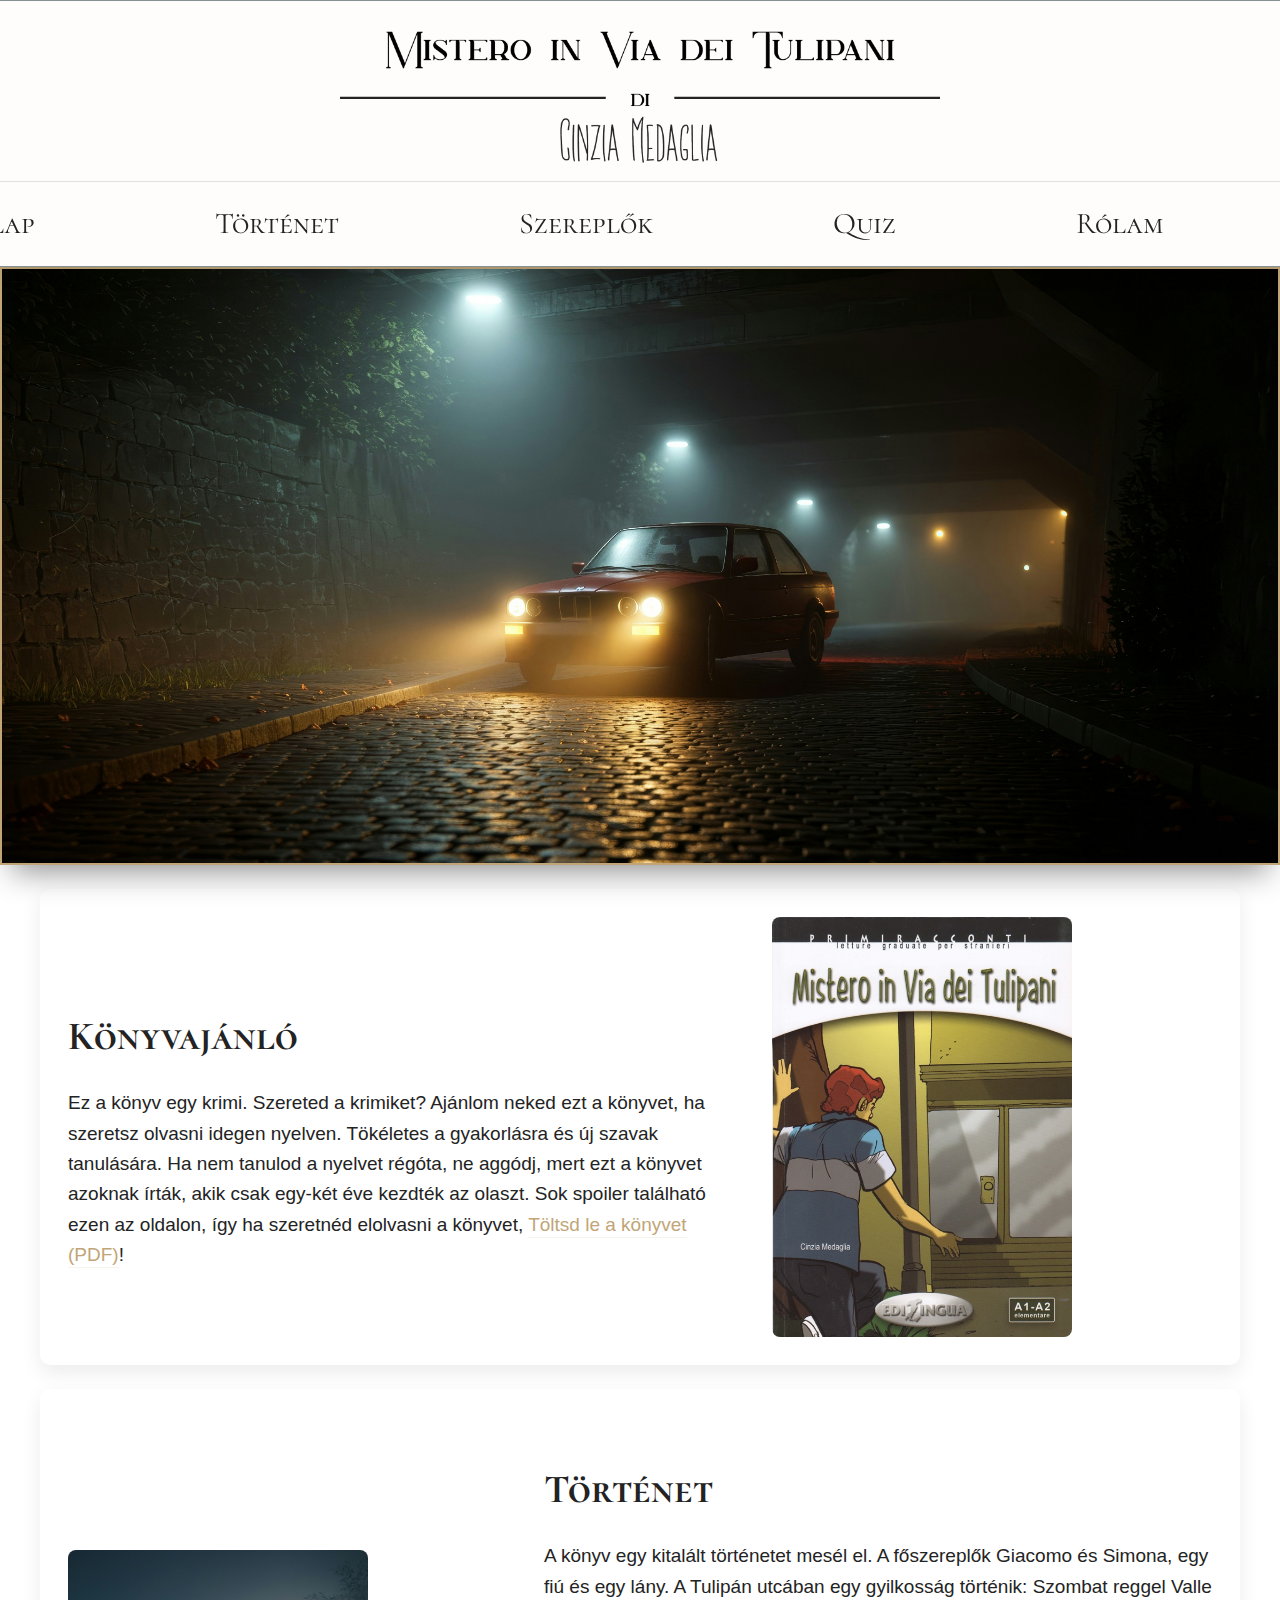
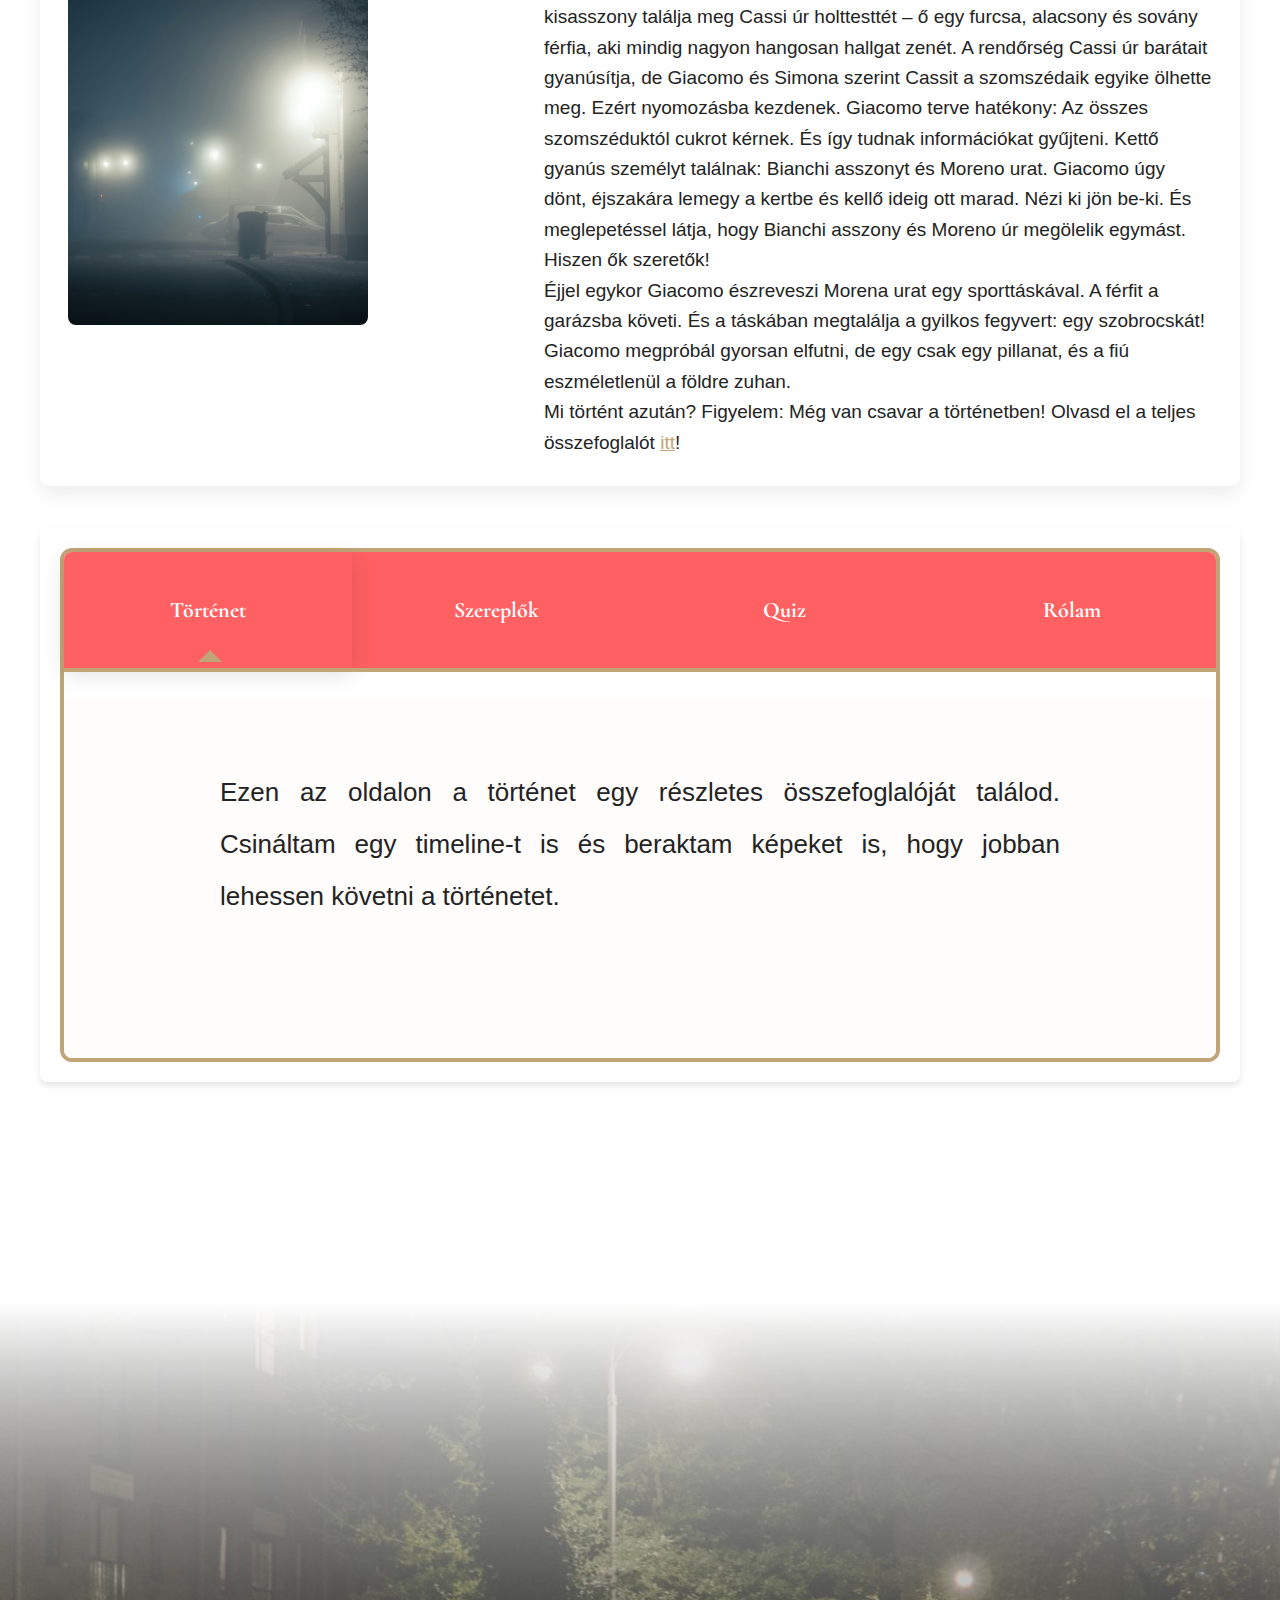
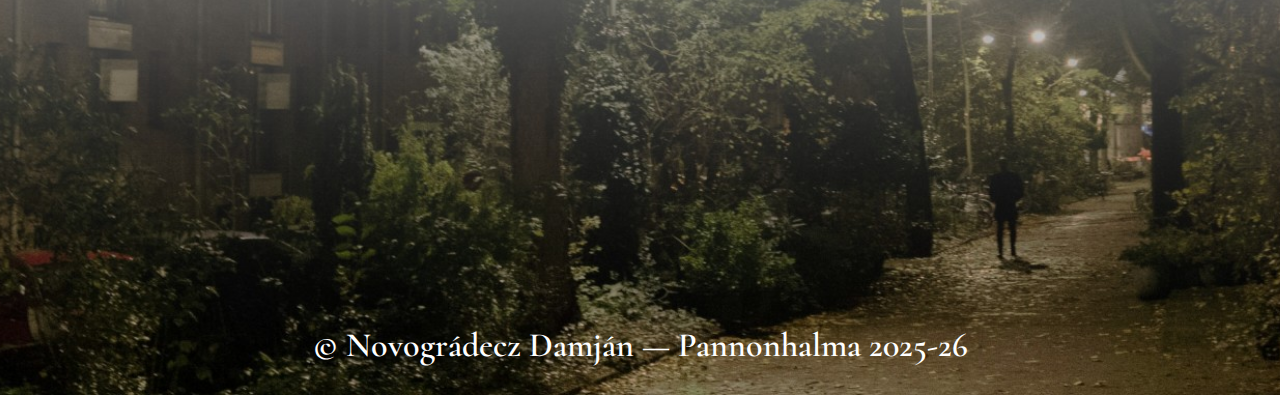
<file: index.html>
<!DOCTYPE html>
<html lang="hu">
<head>
    <meta charset="UTF-8">
    <meta name="viewport" content="width=device-width, initial-scale=1.0">
    <title>SZTE Olasz nyelvi verseny - Pályamunka</title>
    <link rel="stylesheet" href="styles.css">
    <link rel="preconnect" href="https://fonts.googleapis.com">
    <link rel="preconnect" href="https://fonts.gstatic.com" crossorigin>
    <link href="https://fonts.googleapis.com/css2?family=Cormorant:wght@300;400;500;600;700&display=swap" rel="stylesheet">
    <meta name="description" content="Kreatív pályamunka a 2025-26-os évi SZTE Olasz nyelvi verseny második fordulójára. Feldolgozott olvasmány: Mistero in Via dei Tulipani. Készítette: Novográdecz Damján.">
    <script src="i18n.js" defer></script>
    <script>
        if ('scrollRestoration' in history) {
            history.scrollRestoration = 'manual';
        }
        window.scrollTo(0, 0);
        window.addEventListener('DOMContentLoaded', () => window.scrollTo(0, 0));
        window.addEventListener('load', () => window.scrollTo(0, 0));
    </script>

    <script>
        (() => {
            const infoTabs = document.querySelector('.info-tabs');
            if (!infoTabs) return;

            const panel = infoTabs.querySelector('.info-panel');
            const panelInner = infoTabs.querySelector('.panel-inner');
            const cards = Array.from(infoTabs.querySelectorAll('.info-card'));

            const descriptions = {
                storia: '<strong>Storia</strong>: Riassunto della trama e i punti salienti della storia.',
                personaggi: '<strong>Personaggi</strong>: Breve descrizione dei protagonisti e dei loro ruoli.',
                quiz: '<strong>Quiz</strong>: Domande per mettere alla prova la tua comprensione del testo.',
                chisono: '<strong>Chi sono</strong>: Informazioni sull\'autore e il contesto del lavoro.'
            };

            let openTimeout;

            const openPanel = (key) => {
                panelInner.innerHTML = descriptions[key] || '';
                panel.classList.add('open');
                panel.setAttribute('aria-hidden', 'false');
            };

            const closePanel = () => {
                panel.classList.remove('open');
                panel.setAttribute('aria-hidden', 'true');
            };

            cards.forEach(card => {
                const key = card.dataset.key;
                card.addEventListener('mouseenter', () => {
                    clearTimeout(openTimeout);
                    openPanel(key);
                });
                card.addEventListener('focus', () => openPanel(key));
                card.addEventListener('mouseleave', () => {
                    // delay closing slightly to allow moving to panel
                    openTimeout = setTimeout(() => {
                        if (!panel.matches(':hover')) closePanel();
                    }, 120);
                });
            });

            // keep panel open when hovering panel; close when leaving both
            panel.addEventListener('mouseleave', () => {
                openTimeout = setTimeout(() => closePanel(), 120);
            });
            panel.addEventListener('mouseenter', () => clearTimeout(openTimeout));

            // close on Escape
            document.addEventListener('keydown', (ev) => {
                if (ev.key === 'Escape') closePanel();
            });
        })();
    </script>

    <script>
        // Tabbed two-row content switching
        (function () {
            const init = () => {
                const table = document.querySelector('.tab-table');
                if (!table) return;
                const buttons = Array.from(table.querySelectorAll('.tab-btn'));
                const contents = Array.from(table.querySelectorAll('.tab-content'));

                const setActive = (index) => {
                    buttons.forEach((b, i) => {
                        const sel = i === index;
                        b.setAttribute('aria-selected', sel ? 'true' : 'false');
                    });
                    contents.forEach((c, i) => {
                        if (i === index) {
                            c.hidden = false;
                        } else {
                            c.hidden = true;
                        }
                    });
                    table.style.setProperty('--active-index', String(index));
                };

                buttons.forEach((btn, idx) => {
                    btn.addEventListener('click', () => setActive(idx));
                    btn.addEventListener('keydown', (e) => {
                        if (e.key === 'Enter' || e.key === ' ') {
                            e.preventDefault();
                            setActive(idx);
                        }
                        if (e.key === 'ArrowRight') {
                            e.preventDefault();
                            const next = (idx + 1) % buttons.length;
                            buttons[next].focus();
                            setActive(next);
                        }
                        if (e.key === 'ArrowLeft') {
                            e.preventDefault();
                            const prev = (idx - 1 + buttons.length) % buttons.length;
                            buttons[prev].focus();
                            setActive(prev);
                        }
                    });
                });

                // initial
                setActive(0);
            };

            if (document.readyState === 'loading') {
                document.addEventListener('DOMContentLoaded', init);
            } else {
                init();
            }
        })();
    </script>

    
    <style>
        /* Mobile-only full-screen overlay message */
        .mobile-overlay{position:fixed;inset:0;display:flex;align-items:center;justify-content:center;background:rgba(0,0,0,0.7);color:#fff;z-index:9999;padding:20px;text-align:center;font-family:'Cormorant',serif;visibility:hidden;opacity:0;transition:opacity .2s ease,visibility .2s}
        .mobile-overlay.visible{visibility:visible;opacity:1}
        .mobile-overlay .message{background:rgba(0,0,0,0.6);padding:18px 24px;border-radius:12px;max-width:420px;width:90%;font-size:22px;line-height:1.3}
        @media (min-width:420px){.mobile-overlay .message{font-size:24px}}
        @media (min-width:800px){.mobile-overlay{display:none}}
    </style>
</head>
<body>
    <div id="mobileOverlay" class="mobile-overlay" role="dialog" aria-modal="true" aria-hidden="true">
        <div class="message">Az oldal sajnos csak számítógépes nézetben elérhető :(</div>
    </div>
    <header class="main-header">
        <div class="header-logo" id="headerLogo">
            <img src="logo.png" alt="Weboldal logó" data-i18n-attr="alt:img.logo_alt" style="width: 600px; height: auto;">
        </div>
        <div class="header-menu" id="headerMenu">
            <a href="index.html" class="menu-link" data-i18n="nav.home">Kezdőlap</a>
            <a href="tortenet.html" class="menu-link" data-i18n="nav.story">Történet</a>
            <a href="szereplok.html" class="menu-link" data-i18n="nav.characters">Szereplők</a>
            <a href="quiz.html" class="menu-link" data-i18n="nav.quiz">Quiz</a>
            <a href="rolam.html" class="menu-link" data-i18n="nav.about">Rólam</a>
            <div class="lang-switch" role="group" aria-label="Language">
                <button type="button" class="lang-btn" data-set-lang="hu" data-i18n="lang.hu" aria-pressed="true">HU</button>
                <button type="button" class="lang-btn" data-set-lang="it" data-i18n="lang.it" aria-pressed="false">IT</button>
            </div>
        </div>
    </header>
        <main>
        <div class="banner">
            <img src="kepauto.jpg" alt="Gyanús autó éjszaka banner" data-i18n-attr="alt:img.banner_alt" style="width: 100%; max-width: 100%; border: 2px solid #c1a577;">
            <div class="banner-overlay" aria-hidden="true">
                <h1 class="banner-title" data-i18n="banner.title">Mistero in Via dei Tulipani</h1>
                <div class="banner-panel">
                    <div class="banner-text">
                        <p class="banner-sub" data-i18n="banner.subtitle">Non tutti i vicini sono innocenti.</p>
                    </div>
                    <a class="banner-cta" href="tortenet.html" data-i18n="banner.cta">Scopri la storia</a>
                </div>
            </div>
        </div>
        <section class="section-ajanlo">
            <div class="content">
                <h2 class="section-title" data-i18n="section.ajanlo.title">Könyvajánló</h2>
                <p data-i18n-html="section.ajanlo.body">Ez a könyv egy izgalmas történetet mesél el, amely tele van rejtélyekkel és fordulatokkal. Ideális olvasmány mindazok számára, akik szeretik a krimiket és a váratlan csavarokat.</p>
            </div>
            <img src="konyv.jpeg" alt="Könyvajánló borító">
        </section>
        <section class="section-story">
            <img src="konyvajanlo.jpg" alt="Könyvajánló borító">
            <div class="content">
                <h2 class="section-title" data-i18n="section.story.title">Történet</h2>
                <div class="content-body" data-i18n-html="section.story.body"></div>
            </div>
        </section>
        <!-- New two-row tabbed table: top row buttons, bottom row single content cell -->
        <section class="tabbed-info" aria-label="Történet kiegészítő információk">
            <div class="tab-table" role="tablist" aria-label="Story tabs">
                <div class="tab-row tab-top" role="presentation">
                    <button class="tab-btn" role="tab" data-key="storia" aria-selected="true"><span class="tab-label" data-i18n="tabs.storia.title">Storia</span></button>
                    <button class="tab-btn" role="tab" data-key="personaggi" aria-selected="false"><span class="tab-label" data-i18n="tabs.personaggi.title">Personaggi</span></button>
                    <button class="tab-btn" role="tab" data-key="quiz" aria-selected="false"><span class="tab-label" data-i18n="tabs.quiz.title">Quiz</span></button>
                    <button class="tab-btn" role="tab" data-key="chisono" aria-selected="false"><span class="tab-label" data-i18n="tabs.chisono.title">Chi sono</span></button>
                </div>

                <div class="tab-separator" aria-hidden="true">
                    <span class="tab-sep-line"></span>
                    <span class="tab-arrow" aria-hidden="true"></span>
                </div>

                <div class="tab-row tab-bottom" role="region">
                    <div class="tab-contents">
                        <div class="tab-content" data-key="storia" data-i18n-html="tabs.storia.body"></div>
                        <div class="tab-content" data-key="personaggi" data-i18n-html="tabs.personaggi.body" hidden></div>
                        <div class="tab-content" data-key="quiz" data-i18n-html="tabs.quiz.body" hidden></div>
                        <div class="tab-content" data-key="chisono" data-i18n-html="tabs.chisono.body" hidden></div>
                    </div>
                </div>
            </div>
        </section>
        
        <div class="full-bleed-image" aria-hidden="true">
            <img src="footerimg.jpg" alt="Dekoratív lábléc kép" class="full-bleed-img">
        </div>

            <footer class="site-footer" role="contentinfo">
                <div class="site-footer-inner">
                    <p class="footer-text">&copy; Novográdecz Damján — Pannonhalma 2025-26</p>
                </div>
            </footer>
    </main>

    

    <script>
        (() => {
            const header = document.querySelector('.main-header');
            if (!header) return;

            const setHeaderOffset = () => {
                const h = Math.ceil(header.getBoundingClientRect().height);
                document.body.style.setProperty('--header-offset', `${h}px`);
            };

            const updateScrolledState = () => {
                const isScrolled = window.scrollY > 10;
                header.classList.toggle('scrolled', isScrolled);
                setHeaderOffset();
            };

            let ticking = false;
            const onScroll = () => {
                if (ticking) return;
                ticking = true;
                window.requestAnimationFrame(() => {
                    updateScrolledState();
                    ticking = false;
                });
            };

            window.addEventListener('scroll', onScroll, { passive: true });
            window.addEventListener('resize', setHeaderOffset);

            updateScrolledState();
        })();
    </script>

    <script>
        (function(){
            function isMobileDevice(){
                if (window.matchMedia && window.matchMedia('(max-width:800px)').matches) return true;
                const ua = navigator.userAgent || navigator.vendor || window.opera;
                return /Mobi|Android|iPhone|iPad|iPod|Phone/i.test(ua);
            }
            function showMobileOverlay(){
                const ov = document.getElementById('mobileOverlay');
                if (!ov) return;
                ov.classList.add('visible');
                ov.setAttribute('aria-hidden','false');
                document.documentElement.style.overflow = 'hidden';
                document.body.style.overflow = 'hidden';
            }
            function init(){ if (isMobileDevice()) showMobileOverlay(); }
            if (document.readyState === 'loading') document.addEventListener('DOMContentLoaded', init); else init();
        })();
    </script>

    <script>
        (() => {
            const banner = document.querySelector('.banner');
            const overlay = banner ? banner.querySelector('.banner-overlay') : null;
            if (!banner) return;

            const threshold = 80; // px scrolled before showing overlay

            const update = () => {
                const show = window.scrollY > threshold;
                document.body.classList.toggle('banner-visible', show);
                if (overlay) overlay.setAttribute('aria-hidden', String(!show));
            };

            window.addEventListener('scroll', () => window.requestAnimationFrame(update), { passive: true });
            window.addEventListener('resize', update);
            update();
        })();
    </script>

    <script>
        (() => {
            const banner = document.querySelector('.banner');
            const overlay = banner ? banner.querySelector('.banner-overlay') : null;
            if (!banner) return;

            const threshold = 80; // px scrolled before showing overlay
            let ticking = false;

            const update = () => {
                const show = window.scrollY > threshold;
                document.body.classList.toggle('banner-visible', show);
                if (overlay) overlay.setAttribute('aria-hidden', String(!show));
            };

            const onScroll = () => {
                if (ticking) return;
                ticking = true;
                window.requestAnimationFrame(() => {
                    update();
                    ticking = false;
                });
            };

            window.addEventListener('scroll', onScroll, { passive: true });
            window.addEventListener('resize', update);
            update();
        })();
    </script>

    

</body>
</html>
</file>
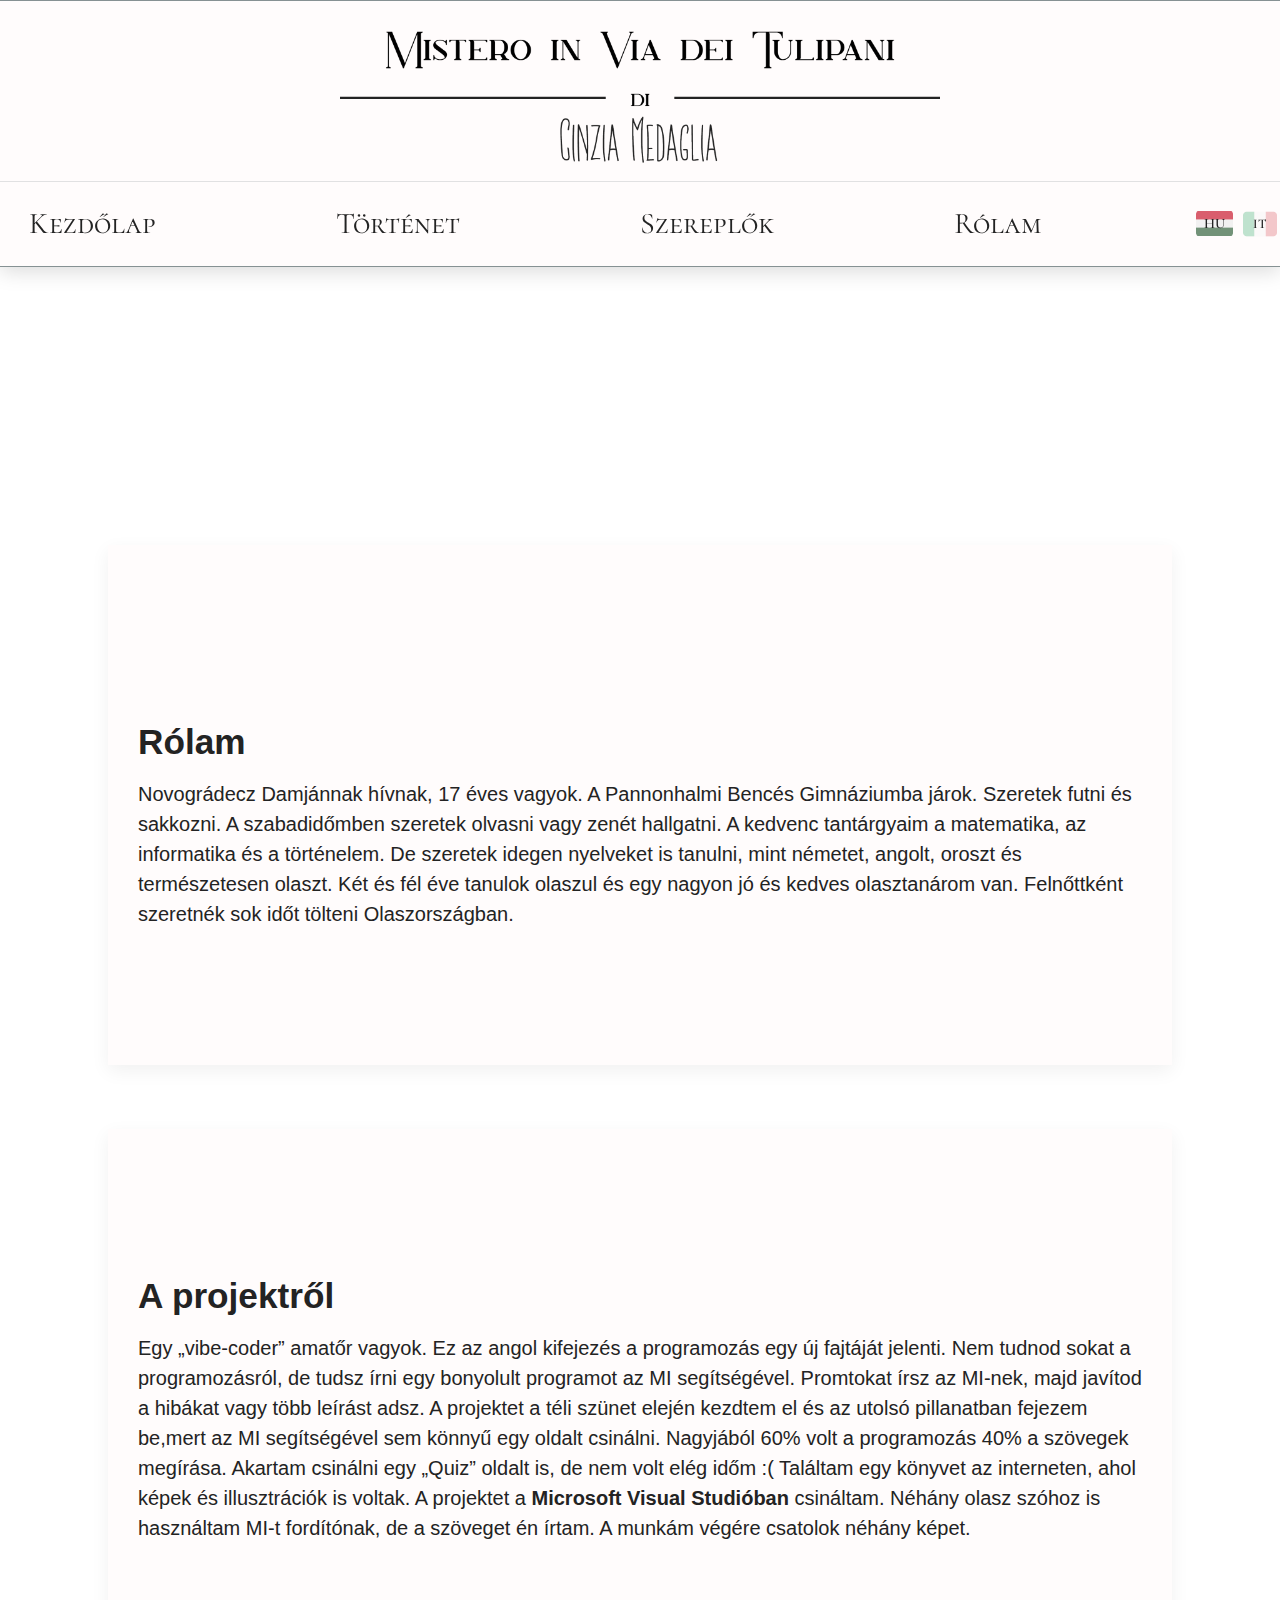
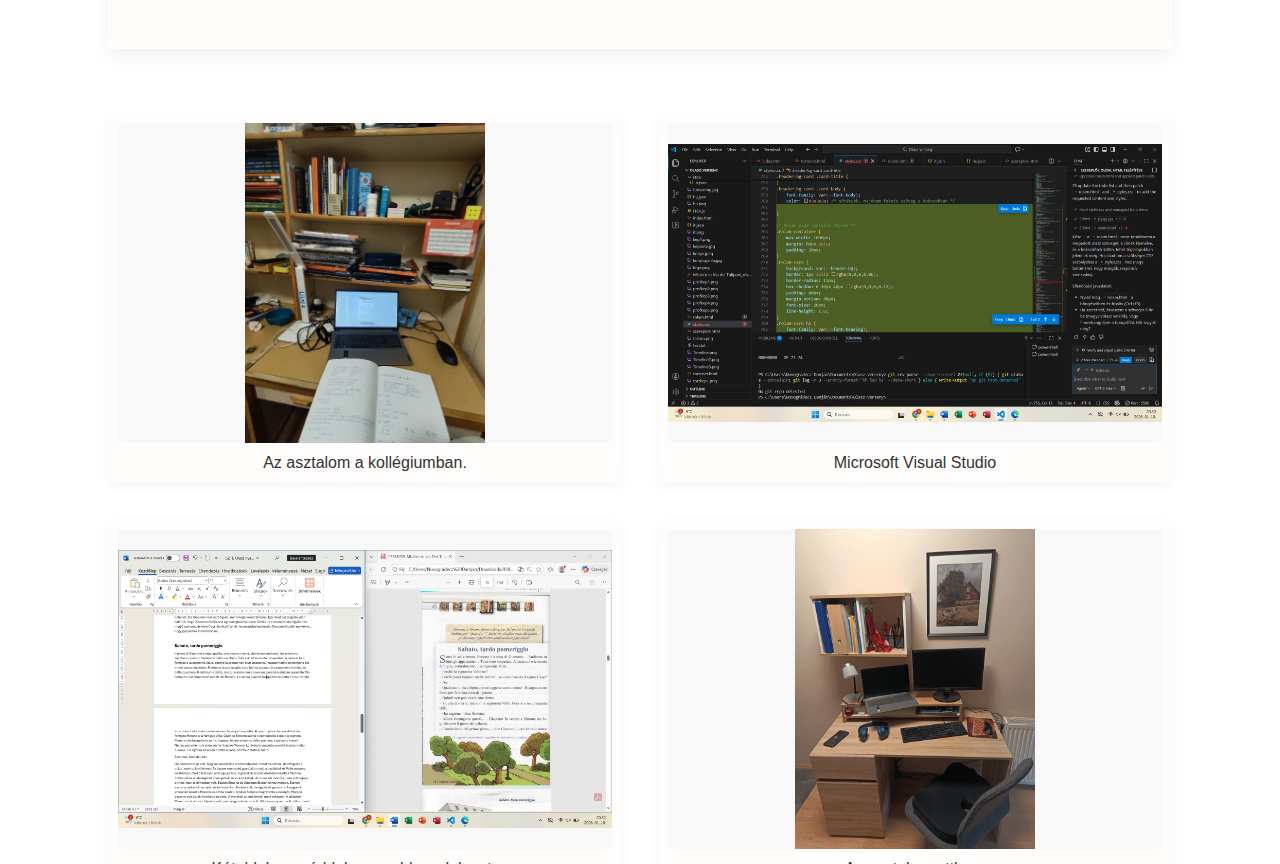
<file: rolam.html>
<!DOCTYPE html>
<html lang="hu">
<head>
    <meta charset="utf-8">
    <meta name="viewport" content="width=device-width, initial-scale=1">
    <title>Rólam — Mistero in Via dei Tulipani</title>
    <link rel="stylesheet" href="styles.css">
    <link rel="preconnect" href="https://fonts.googleapis.com">
    <link rel="preconnect" href="https://fonts.gstatic.com" crossorigin>
    <link href="https://fonts.googleapis.com/css2?family=Cormorant:wght@300;400;500;600;700&display=swap" rel="stylesheet">
    <script src="i18n.js" defer></script>
    <meta name="description" content="Rólam — Novográdecz Damján, pályamunka szerzője">
    <style>
        /* minimal mobile overlay copy so header layout matches other pages */
        .mobile-overlay{position:fixed;inset:0;display:flex;align-items:center;justify-content:center;background:rgba(0,0,0,0.7);color:#fff;z-index:9999;padding:20px;text-align:center;font-family:'Cormorant',serif;visibility:hidden;opacity:0;transition:opacity .2s ease,visibility .2s}
        .mobile-overlay.visible{visibility:visible;opacity:1}
        .mobile-overlay .message{background:rgba(0,0,0,0.6);padding:18px 24px;border-radius:12px;max-width:420px;width:90%;font-size:22px;line-height:1.3}
        @media (min-width:420px){.mobile-overlay .message{font-size:24px}}
        @media (min-width:800px){.mobile-overlay{display:none}}
        .cards-inner{max-width:1100px;margin:18px auto;padding:6px;box-sizing:border-box}
        .header-bg-card{background:var(--header-bg, #fff);padding:30px;margin:64px 12px;min-height:520px;box-shadow:0 6px 18px rgba(0,0,0,0.06);box-sizing:border-box;display:flex;align-items:center}
        .header-bg-card.card-right{flex-direction:row-reverse}
        .header-bg-card .card-content{flex:1}
        .header-bg-card .card-title{font-size:2.2rem;margin-bottom:12px}
        .header-bg-card .card-body.large-text{font-size:20px;line-height:1.5}
        .cards-inner .header-bg-card{width:calc(100% - 24px)}
        /* Gallery under second card: 2 columns on desktop, 1 on small screens */
        .gallery{display:grid;grid-template-columns:repeat(2,1fr);gap:36px;margin:32px 12px 40px;align-items:start}
        @media (max-width:640px){.gallery{grid-template-columns:1fr}}
        .gallery figure{background:var(--header-bg,#fff);padding:10px;border-radius:8px;margin:0;box-shadow:0 4px 12px rgba(0,0,0,0.04);display:flex;flex-direction:column;align-items:center}
        .gallery img{width:100%;height:320px;object-fit:contain;border-radius:6px;background:#f8f8f8}
        .gallery figcaption{margin-top:10px;font-size:16px;color:var(--text-muted,#333);text-align:center;min-height:1.2em;line-height:1.25}
    </style>
</head>
<body>
    <div id="mobileOverlay" class="mobile-overlay" role="dialog" aria-modal="true" aria-hidden="true">
        <div class="message">Az oldal sajnos csak számítógépes nézetben elérhető :(</div>
    </div>

    <header class="main-header">
        <div class="header-logo" id="headerLogo">
            <img src="logo.png" alt="Weboldal logó" data-i18n-attr="alt:img.logo_alt" style="width: 600px; height: auto;">
        </div>
        <div class="header-menu" id="headerMenu">
            <a href="index.html" class="menu-link" data-i18n="nav.home">Kezdőlap</a>
            <a href="tortenet.html" class="menu-link" data-i18n="nav.story">Történet</a>
            <a href="szereplok.html" class="menu-link" data-i18n="nav.characters">Szereplők</a>
            <a href="rolam.html" class="menu-link" data-i18n="nav.about">Rólam</a>
            <div class="lang-switch" role="group" aria-label="Language">
                <button type="button" class="lang-btn" data-set-lang="hu" data-i18n="lang.hu" aria-pressed="true">HU</button>
                <button type="button" class="lang-btn" data-set-lang="it" data-i18n="lang.it" aria-pressed="false">IT</button>
            </div>
        </div>
    </header>

    <main>
        <div class="cards-inner" role="main">
            <div style="height:150px" aria-hidden="true"></div>

            <div class="header-bg-card" aria-hidden="false">
                <div class="card-content">
                    <h3 class="card-title" data-i18n="rolam.title"></h3>
                    <div class="card-body large-text" data-i18n-html="rolam.body"></div>
                </div>
            </div>

            <div class="header-bg-card card-right" aria-hidden="false">
                <div class="card-content">
                    <h3 class="card-title" data-i18n="rolam.project.title"></h3>
                    <div class="card-body large-text" data-i18n-html="rolam.project.body"></div>
                </div>
            </div>

            <div class="gallery" aria-label="Képgaléria">
                <figure>
                    <img src="kep1.jpg" alt="kep1">
                    <figcaption data-i18n="rolam.gallery.kep1"></figcaption>
                </figure>
                <figure>
                    <img src="kep4.png" alt="kep4">
                    <figcaption data-i18n="rolam.gallery.kep4"></figcaption>
                </figure>
                <figure>
                    <img src="kep3.png" alt="kep3">
                    <figcaption data-i18n="rolam.gallery.kep3"></figcaption>
                </figure>
                <figure>
                    <img src="kep2.jpg" alt="kep2">
                    <figcaption data-i18n="rolam.gallery.kep2"></figcaption>
                </figure>
            </div>
        </div>
    </main>

    <footer class="site-footer" role="contentinfo">
        <div class="site-footer-inner">
            <p class="footer-text">&copy; Novográdecz Damján — Pannonhalma 2025-26</p>
        </div>
    </footer>

    <script>
        (function(){
            const header = document.querySelector('.main-header');
            if (!header) return;

            const setHeaderOffset = () => {
                const h = Math.ceil(header.getBoundingClientRect().height);
                document.body.style.setProperty('--header-offset', `${h}px`);
            };

            const updateScrolledState = () => {
                const isScrolled = window.scrollY > 10;
                header.classList.toggle('scrolled', isScrolled);
                setHeaderOffset();
            };

            let ticking = false;
            const onScroll = () => {
                if (ticking) return;
                ticking = true;
                window.requestAnimationFrame(() => {
                    updateScrolledState();
                    ticking = false;
                });
            };

            window.addEventListener('scroll', onScroll, { passive: true });
            window.addEventListener('resize', setHeaderOffset);
            // init
            updateScrolledState();
        })();
    </script>

    <script>
        (function(){
            function isMobileDevice(){
                if (window.matchMedia && window.matchMedia('(max-width:800px)').matches) return true;
                const ua = navigator.userAgent || navigator.vendor || window.opera;
                return /Mobi|Android|iPhone|iPad|iPod|Phone/i.test(ua);
            }
            function showMobileOverlay(){
                const ov = document.getElementById('mobileOverlay');
                if (!ov) return;
                ov.classList.add('visible');
                ov.setAttribute('aria-hidden','false');
                document.documentElement.style.overflow = 'hidden';
                document.body.style.overflow = 'hidden';
            }
            function init(){ if (isMobileDevice()) showMobileOverlay(); }
            if (document.readyState === 'loading') document.addEventListener('DOMContentLoaded', init); else init();
        })();
    </script>

</body>
</html>
</file>
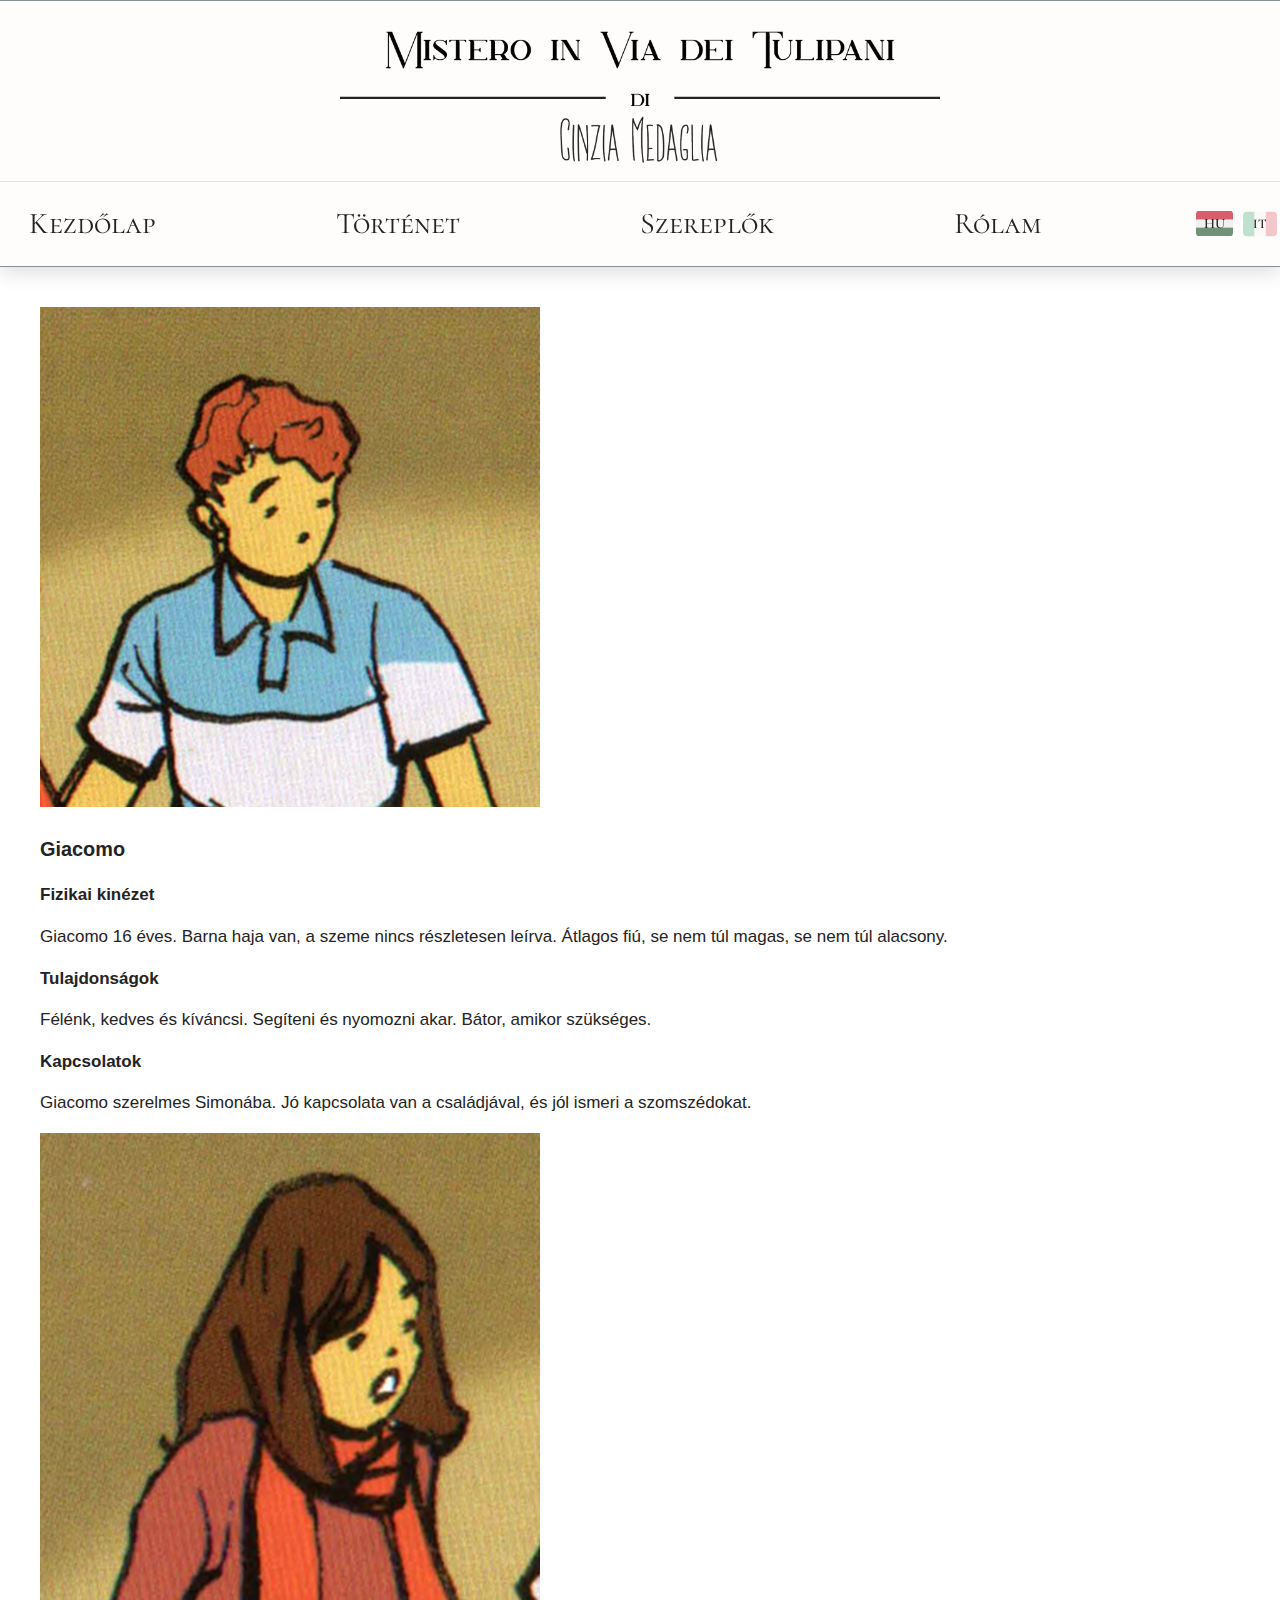
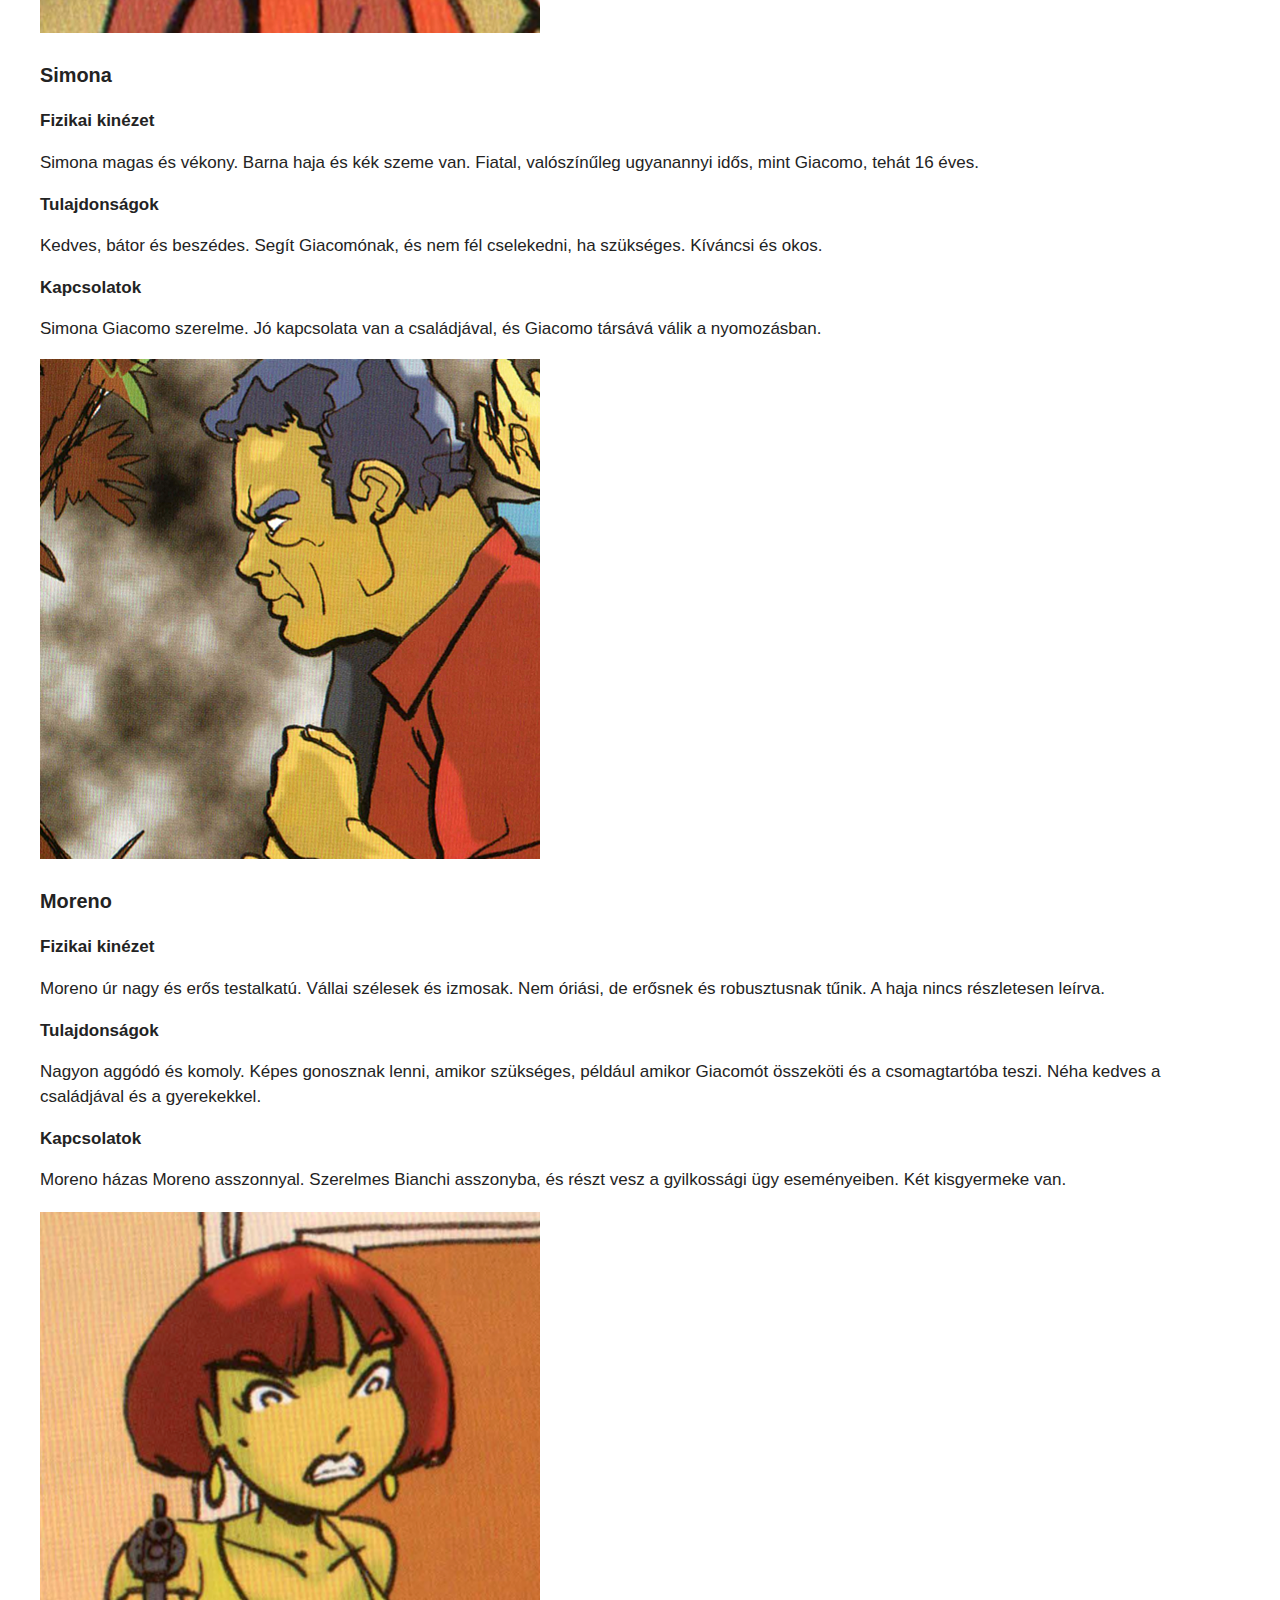
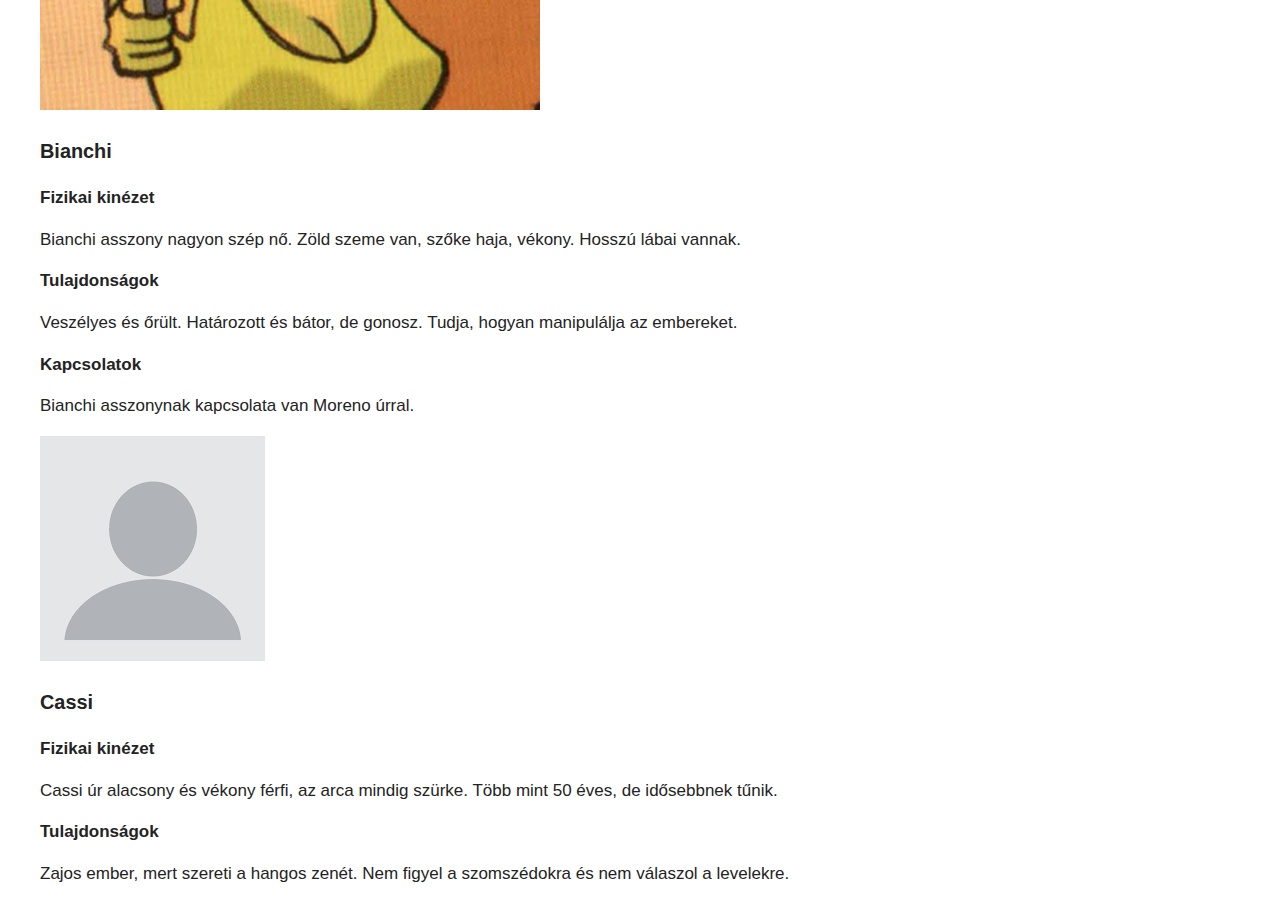
<file: szereplok.html>
<!DOCTYPE html>
<html lang="hu">
<head>
    <meta charset="utf-8">
    <meta name="viewport" content="width=device-width, initial-scale=1">
    <title>Szereplők — Mistero in Via dei Tulipani</title>
    <link rel="stylesheet" href="styles.css">
    <link rel="preconnect" href="https://fonts.googleapis.com">
    <link rel="preconnect" href="https://fonts.gstatic.com" crossorigin>
    <link href="https://fonts.googleapis.com/css2?family=Cormorant:wght@300;400;500;600;700&display=swap" rel="stylesheet">
    <script src="i18n.js" defer></script>
    <meta name="description" content="Szereplők oldal — Mistero in Via dei Tulipani">
    <style>
        /* minimal mobile overlay copy so header layout matches other pages */
        .mobile-overlay{position:fixed;inset:0;display:flex;align-items:center;justify-content:center;background:rgba(0,0,0,0.7);color:#fff;z-index:9999;padding:20px;text-align:center;font-family:'Cormorant',serif;visibility:hidden;opacity:0;transition:opacity .2s ease,visibility .2s}
        .mobile-overlay.visible{visibility:visible;opacity:1}
        .mobile-overlay .message{background:rgba(0,0,0,0.6);padding:18px 24px;border-radius:12px;max-width:420px;width:90%;font-size:22px;line-height:1.3}
        @media (min-width:420px){.mobile-overlay .message{font-size:24px}}
        @media (min-width:800px){.mobile-overlay{display:none}}
        /* ensure the big white area is visible regardless of site theme */
        .big-white-area{background:#ffffff;min-height:2200px;width:100%;box-sizing:border-box}
    </style>
</head>
<body>
    <div id="mobileOverlay" class="mobile-overlay" role="dialog" aria-modal="true" aria-hidden="true">
        <div class="message">Az oldal sajnos csak számítógépes nézetben elérhető :(</div>
    </div>

    <header class="main-header">
        <div class="header-logo" id="headerLogo">
            <img src="logo.png" alt="Weboldal logó" data-i18n-attr="alt:img.logo_alt" style="width: 600px; height: auto;">
        </div>
        <div class="header-menu" id="headerMenu">
            <a href="index.html" class="menu-link" data-i18n="nav.home">Kezdőlap</a>
            <a href="tortenet.html" class="menu-link" data-i18n="nav.story">Történet</a>
            <a href="szereplok.html" class="menu-link" data-i18n="nav.characters">Szereplők</a>
            <a href="rolam.html" class="menu-link" data-i18n="nav.about">Rólam</a>
            <div class="lang-switch" role="group" aria-label="Language">
                <button type="button" class="lang-btn" data-set-lang="hu" data-i18n="lang.hu" aria-pressed="true">HU</button>
                <button type="button" class="lang-btn" data-set-lang="it" data-i18n="lang.it" aria-pressed="false">IT</button>
            </div>
        </div>
    </header>

    <main>
        <!-- Felső, 500px fehér üres rész a kérése szerint -->
        <div class="top-white-spacer" aria-hidden="true"></div>

        <!-- Karakterek oldal: öt fehér téglalap egymás alatt -->
        <div class="cards-inner" role="main">
            <div class="header-bg-card card-right" aria-hidden="false">
                <img class="card-media" src="profkep1.png" alt="Profilkép">
                <div class="card-content">
                    <h3 class="card-title" data-i18n="blocks.block1.title">Példa cím 1</h3>
                    <div class="card-body" data-i18n-html="blocks.block1.body">Példa leírás 1 — rövid magyar leírás a karakterről.</div>
                </div>
            </div>

            <div class="header-bg-card" aria-hidden="false">
                <img class="card-media" src="profkep2.png" alt="Profilkép">
                <div class="card-content">
                    <h3 class="card-title" data-i18n="blocks.block2.title">Példa cím 2</h3>
                    <div class="card-body" data-i18n-html="blocks.block2.body">Példa leírás 2 — rövid magyar leírás a karakterről.</div>
                </div>
            </div>

            <div class="header-bg-card card-right" aria-hidden="false">
                <img class="card-media" src="profkep3.png" alt="Profilkép">
                <div class="card-content">
                    <h3 class="card-title" data-i18n="blocks.block3.title">Példa cím 3</h3>
                    <div class="card-body" data-i18n-html="blocks.block3.body">Példa leírás 3 — rövid magyar leírás a karakterről.</div>
                </div>
            </div>

            <div class="header-bg-card" aria-hidden="false">
                <img class="card-media" src="profkep4.png" alt="Profilkép">
                <div class="card-content">
                    <h3 class="card-title" data-i18n="blocks.block4.title">Példa cím 4</h3>
                    <div class="card-body" data-i18n-html="blocks.block4.body">Példa leírás 4 — rövid magyar leírás a karakterről.</div>
                </div>
            </div>

            <div class="header-bg-card card-right" aria-hidden="false">
                <img class="card-media" src="profkep5.png" alt="Profilkép">
                <div class="card-content">
                    <h3 class="card-title" data-i18n="blocks.block5.title">Példa cím 5</h3>
                    <div class="card-body" data-i18n-html="blocks.block5.body">Példa leírás 5 — rövid magyar leírás a karakterről.</div>
                </div>
            </div>
        </div>
    </main>

    <footer class="site-footer" role="contentinfo">
        <div class="site-footer-inner">
            <p class="footer-text">&copy; Novográdecz Damján — Pannonhalma 2025-26</p>
        </div>
    </footer>

    <!-- Importáljuk a fejléchez tartozó animációs/viselkedés scriptet (megegyezik az index/tortenet viselkedésével) -->
    <script>
        (function(){
            const header = document.querySelector('.main-header');
            if (!header) return;

            const setHeaderOffset = () => {
                const h = Math.ceil(header.getBoundingClientRect().height);
                document.body.style.setProperty('--header-offset', `${h}px`);
            };

            const updateScrolledState = () => {
                const isScrolled = window.scrollY > 10;
                header.classList.toggle('scrolled', isScrolled);
                setHeaderOffset();
            };

            let ticking = false;
            const onScroll = () => {
                if (ticking) return;
                ticking = true;
                window.requestAnimationFrame(() => {
                    updateScrolledState();
                    ticking = false;
                });
            };

            window.addEventListener('scroll', onScroll, { passive: true });
            window.addEventListener('resize', setHeaderOffset);
            // init
            updateScrolledState();
        })();
    </script>

    <script>
        (function(){
            function isMobileDevice(){
                if (window.matchMedia && window.matchMedia('(max-width:800px)').matches) return true;
                const ua = navigator.userAgent || navigator.vendor || window.opera;
                return /Mobi|Android|iPhone|iPad|iPod|Phone/i.test(ua);
            }
            function showMobileOverlay(){
                const ov = document.getElementById('mobileOverlay');
                if (!ov) return;
                ov.classList.add('visible');
                ov.setAttribute('aria-hidden','false');
                document.documentElement.style.overflow = 'hidden';
                document.body.style.overflow = 'hidden';
            }
            function init(){ if (isMobileDevice()) showMobileOverlay(); }
            if (document.readyState === 'loading') document.addEventListener('DOMContentLoaded', init); else init();
        })();
    </script>

</body>
</html>
</file>
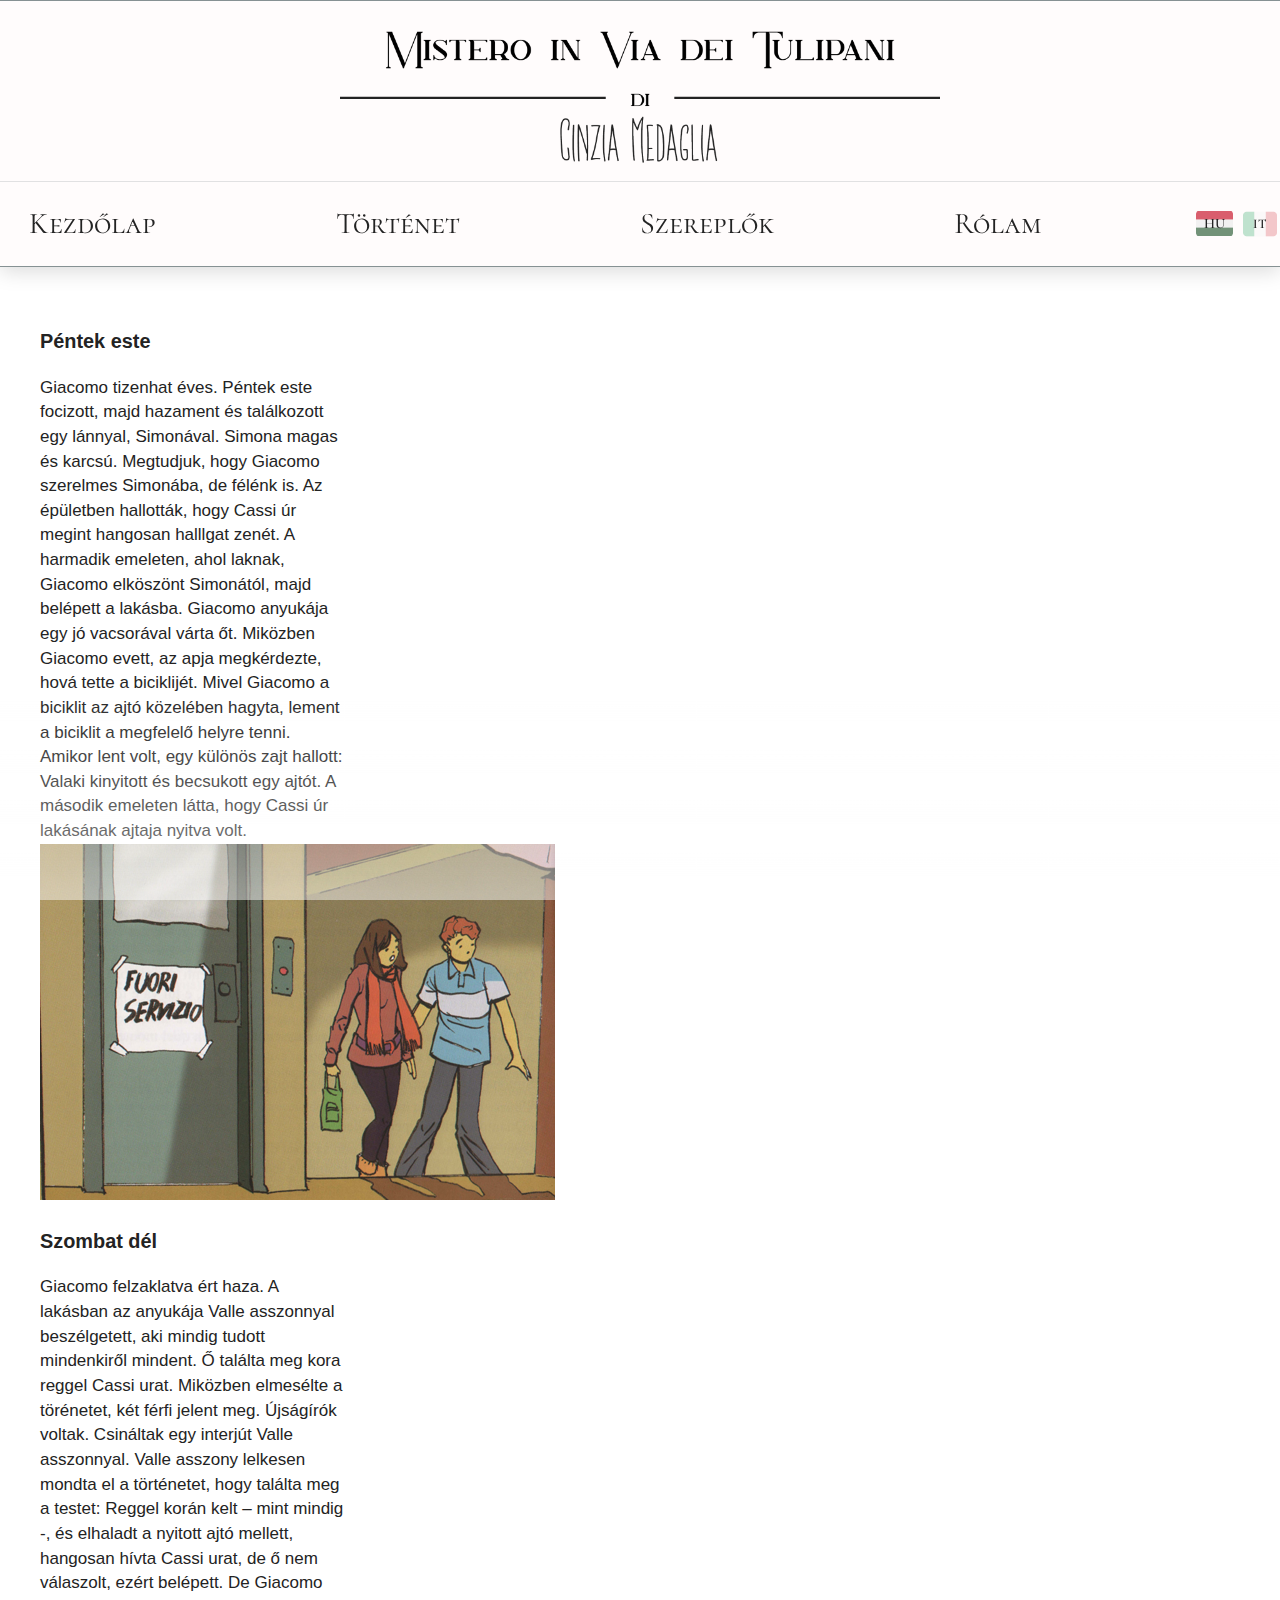
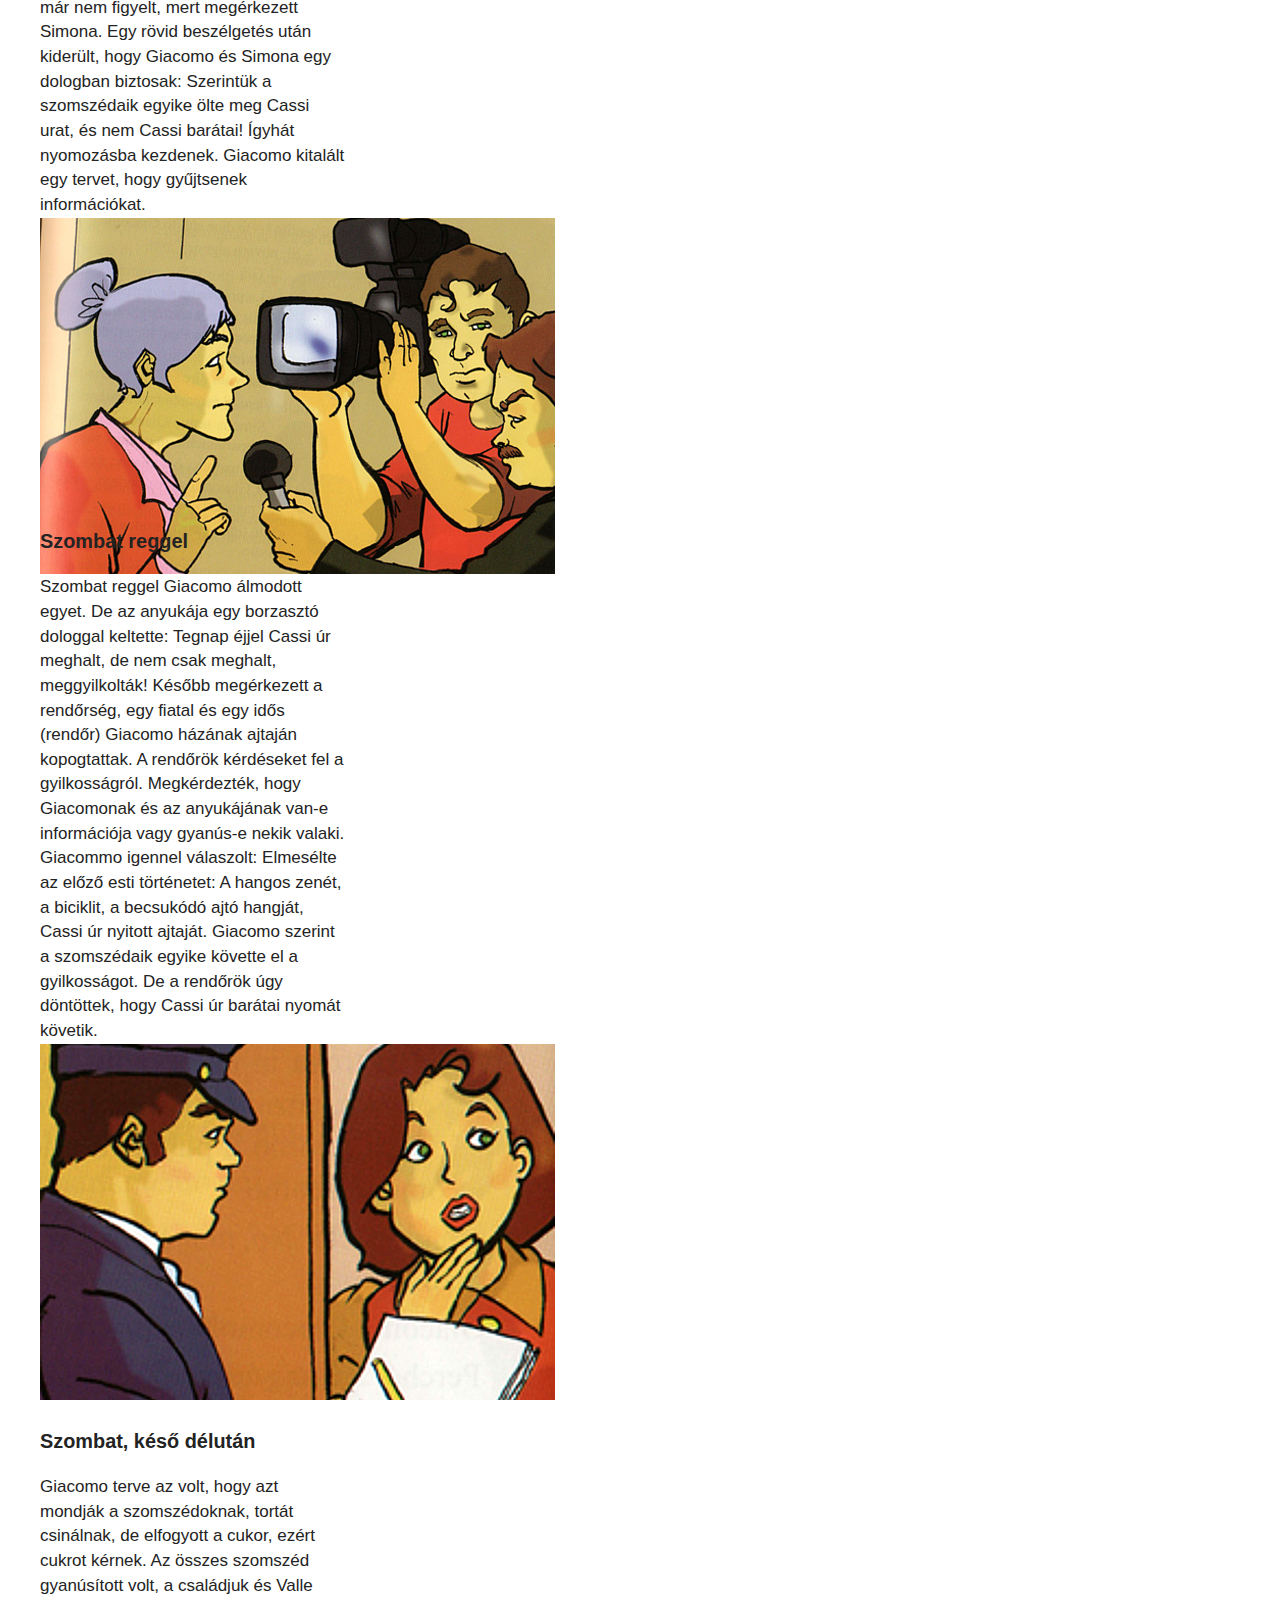
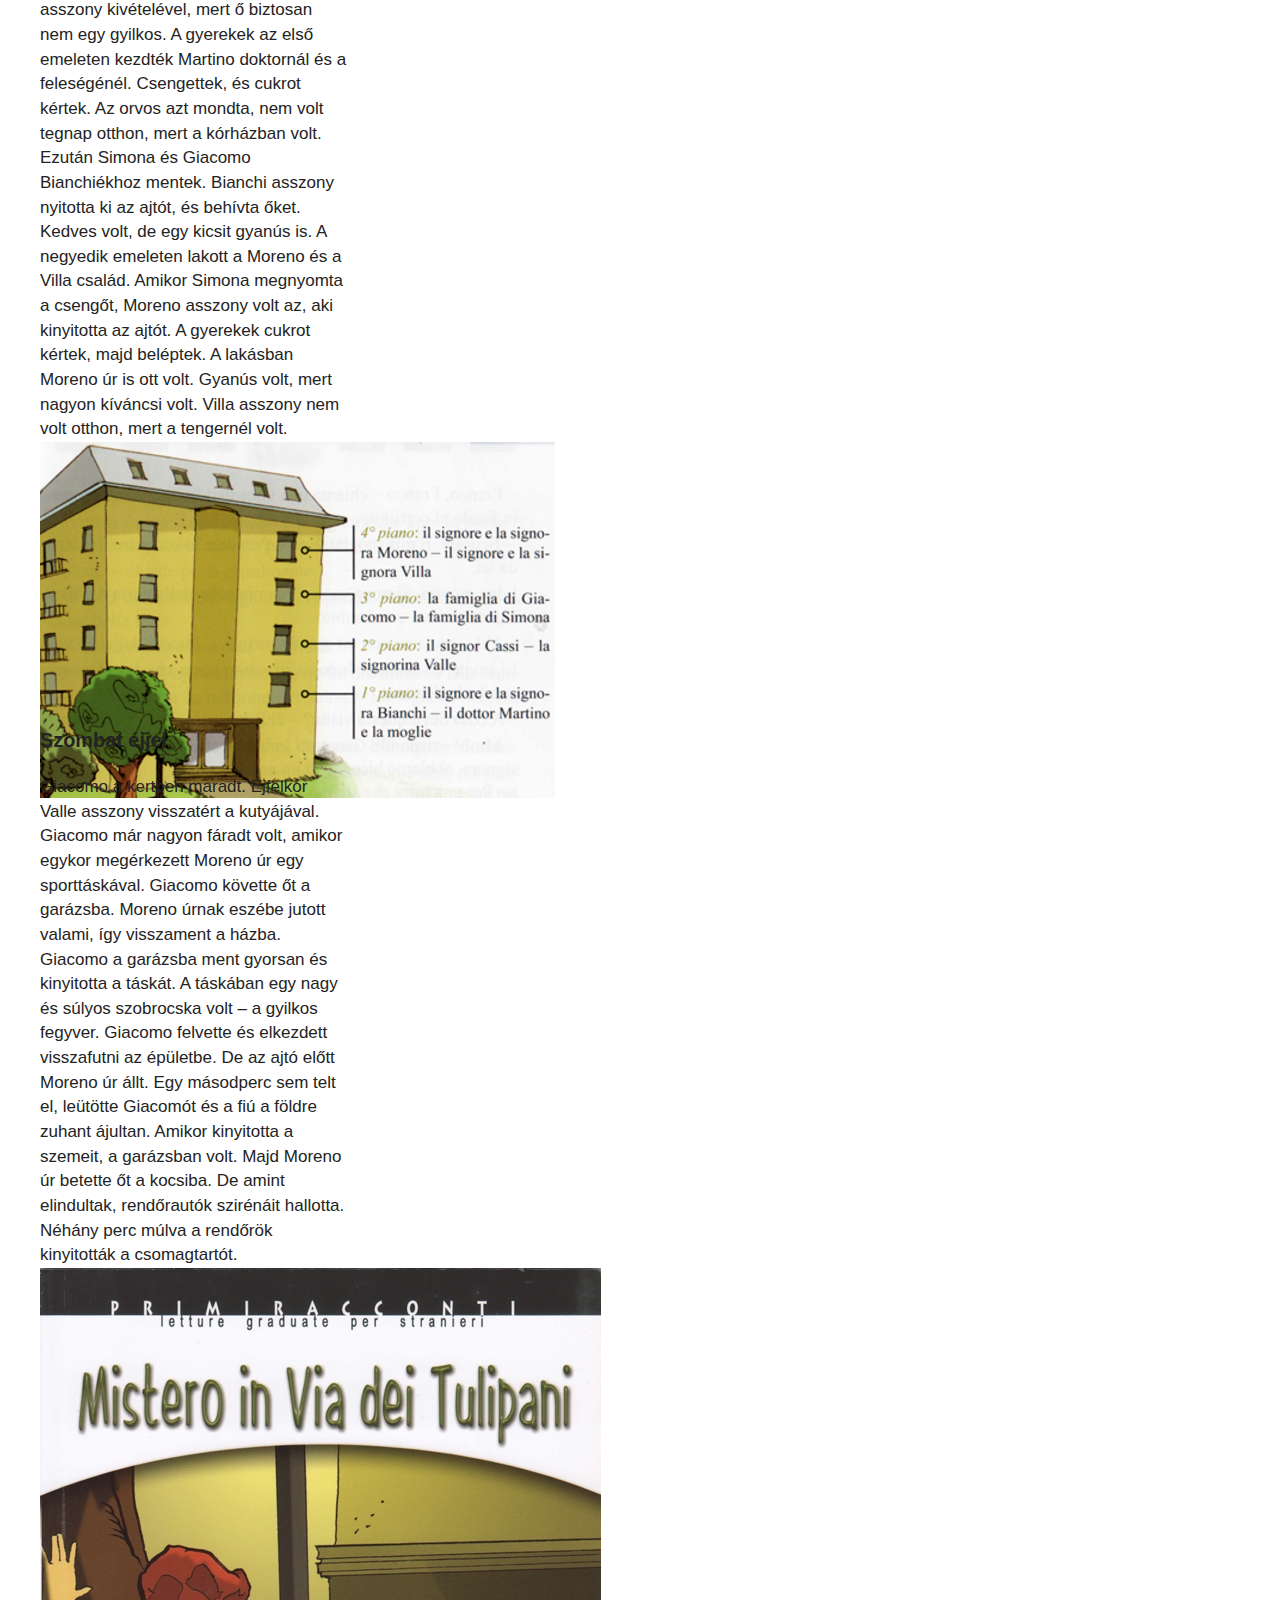
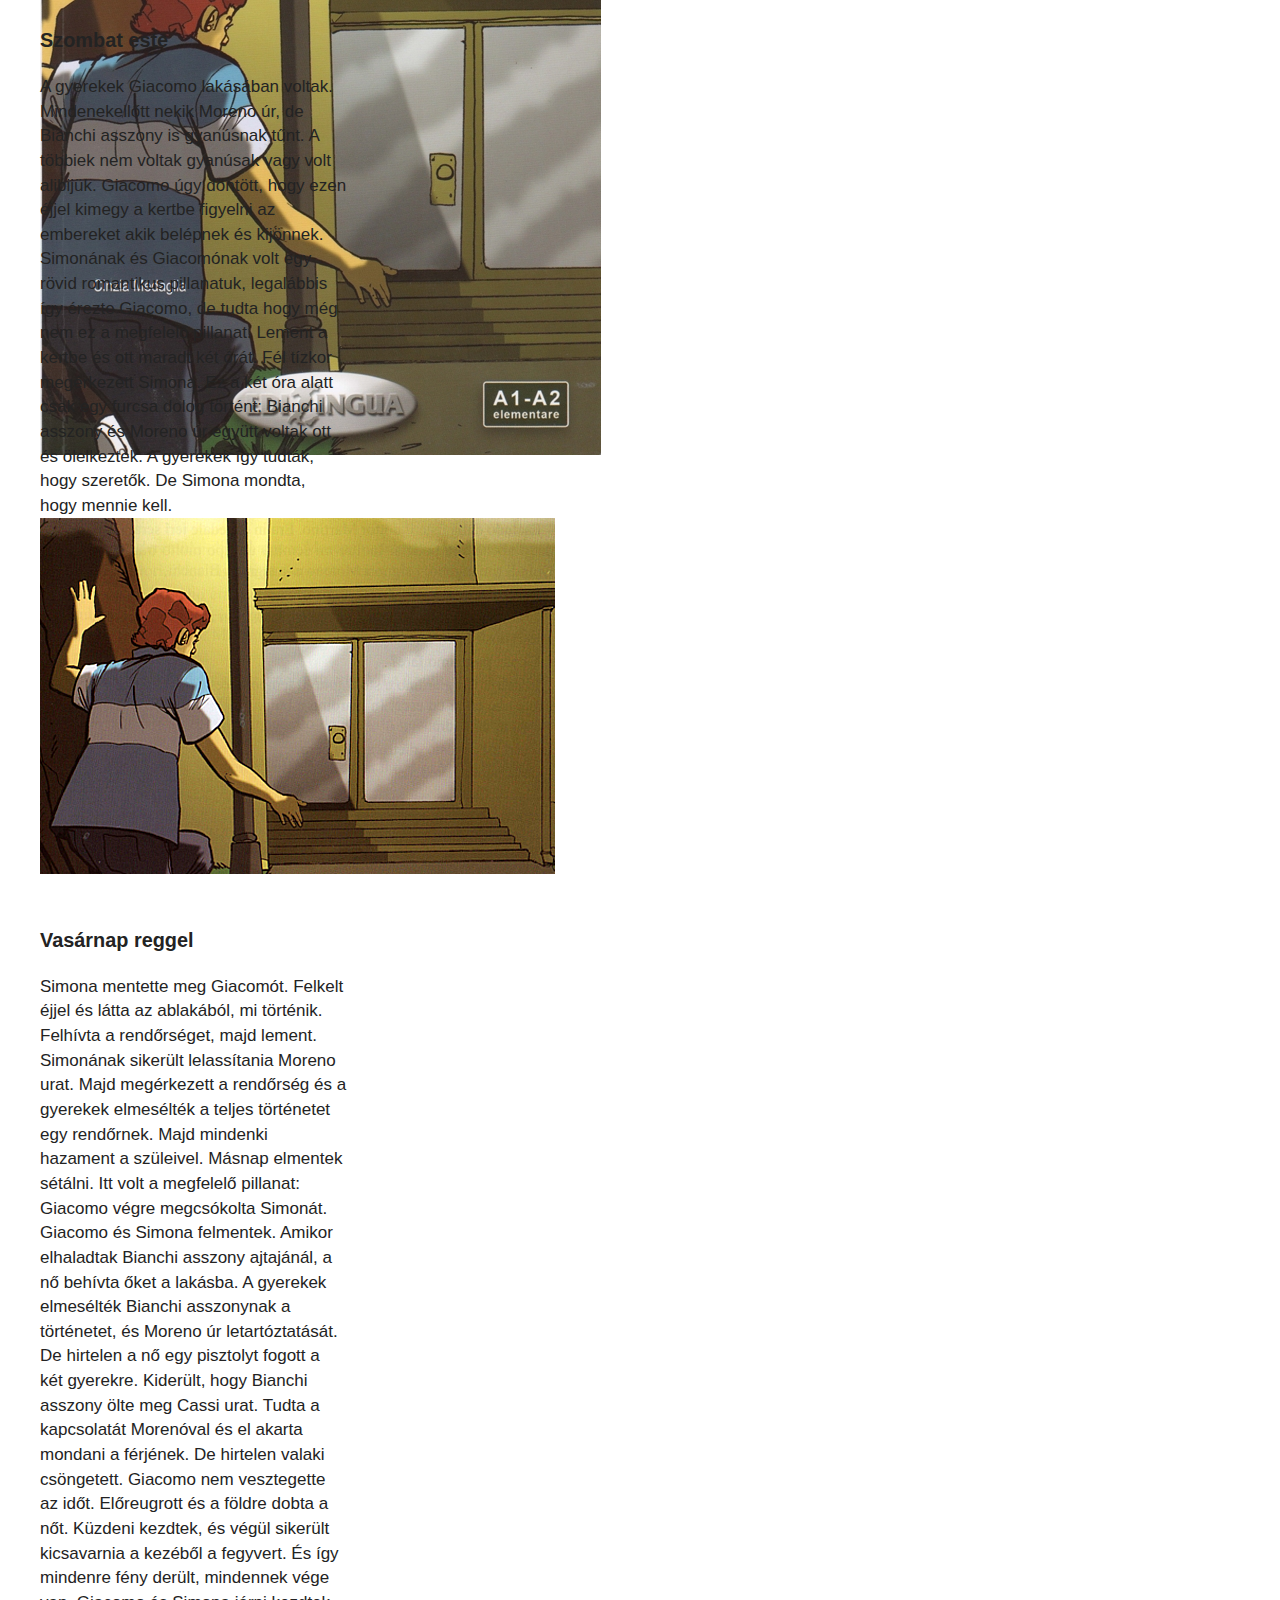
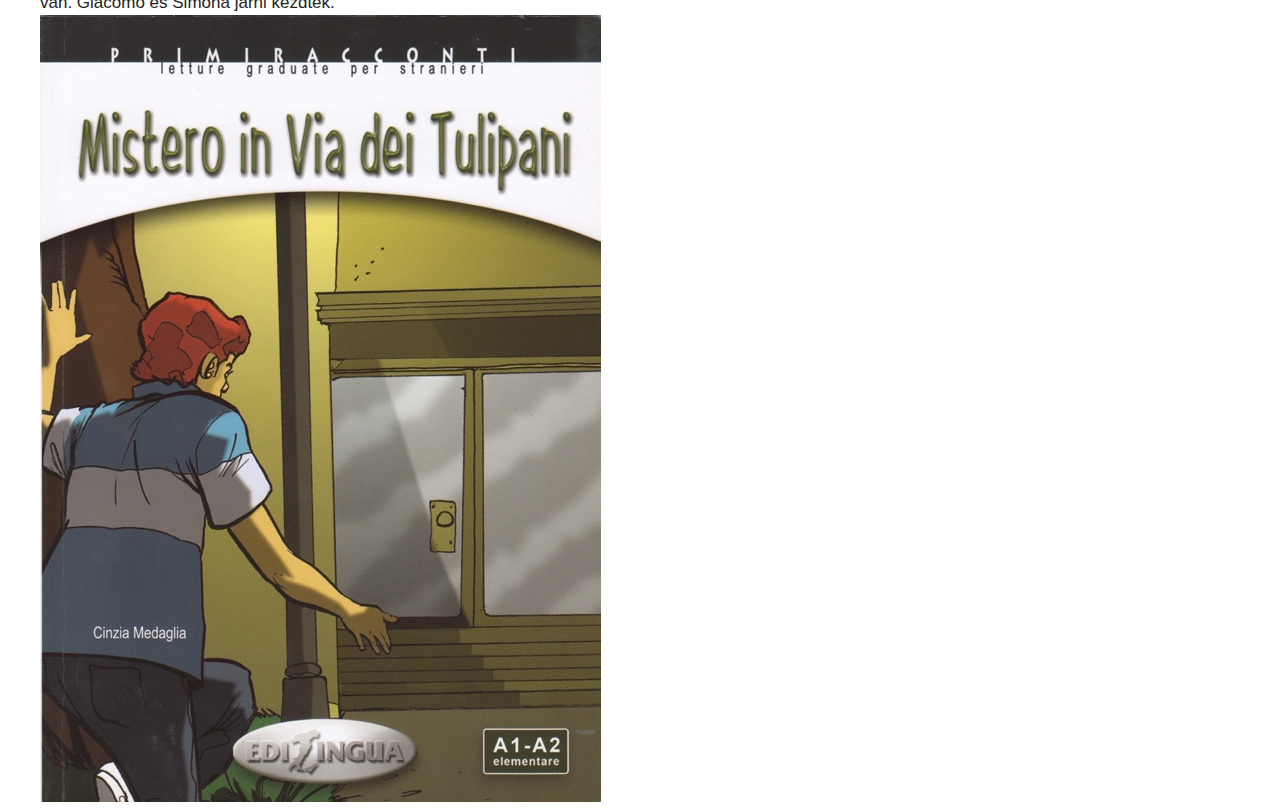
<file: tortenet.html>
<!DOCTYPE html>
<html lang="hu">
<head>
    <meta charset="UTF-8">
    <meta name="viewport" content="width=device-width, initial-scale=1.0">
    <title>Történet — Mistero in Via dei Tulipani</title>
    <link rel="stylesheet" href="styles.css">
    <link rel="preconnect" href="https://fonts.googleapis.com">
    <link rel="preconnect" href="https://fonts.gstatic.com" crossorigin>
    <link href="https://fonts.googleapis.com/css2?family=Cormorant:wght@300;400;500;600;700&display=swap" rel="stylesheet">
    <meta name="description" content="Történet oldal — Mistero in Via dei Tulipani.">
    <script>console.log("tortenet.html JS betöltve");</script>
    <script src="i18n.js" defer></script>
    <script>
        if ('scrollRestoration' in history) {
            history.scrollRestoration = 'manual';
        }
        window.scrollTo(0, 0);
        window.addEventListener('DOMContentLoaded', () => window.scrollTo(0, 0));
        window.addEventListener('load', () => window.scrollTo(0, 0));
    </script>
    <style>
        /* Mobile-only full-screen overlay message */
        .mobile-overlay{position:fixed;inset:0;display:flex;align-items:center;justify-content:center;background:rgba(0,0,0,0.7);color:#fff;z-index:9999;padding:20px;text-align:center;font-family:'Cormorant',serif;visibility:hidden;opacity:0;transition:opacity .2s ease,visibility .2s}
        .mobile-overlay.visible{visibility:visible;opacity:1}
        .mobile-overlay .message{background:rgba(0,0,0,0.6);padding:18px 24px;border-radius:12px;max-width:420px;width:90%;font-size:22px;line-height:1.3}
        @media (min-width:420px){.mobile-overlay .message{font-size:24px}}
        @media (min-width:800px){.mobile-overlay{display:none}}
    </style>
    <style>
        /* Fixed full-width bottom takaro image */
        .footer-takaro{position:fixed;left:0;right:0;bottom:0;width:100%;z-index:9990;pointer-events:none}
        .footer-takaro img{display:block;width:100%;height:auto;max-height:220px;object-fit:cover}
        @media (max-width:420px){.footer-takaro img{max-height:140px}}
    </style>
</head>
<body>
    <div id="mobileOverlay" class="mobile-overlay" role="dialog" aria-modal="true" aria-hidden="true">
        <div class="message">Az oldal sajnos csak számítógépes nézetben elérhető :(</div>
    </div>
    <header class="main-header">
        <div class="header-logo" id="headerLogo">
            <img src="logo.png" alt="Weboldal logó" data-i18n-attr="alt:img.logo_alt" style="width: 600px; height: auto;">
        </div>
        <div class="header-menu" id="headerMenu">
            <a href="index.html" class="menu-link" data-i18n="nav.home">Kezdőlap</a>
            <a href="tortenet.html" class="menu-link" data-i18n="nav.story">Történet</a>
            <a href="szereplok.html" class="menu-link" data-i18n="nav.characters">Szereplők</a>
            <a href="rolam.html" class="menu-link" data-i18n="nav.about">Rólam</a>
            <div class="lang-switch" role="group" aria-label="Language">
                <button type="button" class="lang-btn" data-set-lang="hu" data-i18n="lang.hu" aria-pressed="true">HU</button>
                <button type="button" class="lang-btn" data-set-lang="it" data-i18n="lang.it" aria-pressed="false">IT</button>
            </div>
        </div>
    </header>

    <div class="header-spacer" aria-hidden="true"></div>

    <main class="page-main" role="main">
        <div class="vertical-line-container" aria-hidden="true">
            <div class="center-vertical-line"></div>
        </div>
    </main>

    <script>
    document.addEventListener('DOMContentLoaded', () => {
        // Restore header collapse-on-scroll behavior and set header offset
        const header = document.querySelector('.main-header');
        function setHeaderOffset() {
            if (!header) return;
            const h = Math.ceil(header.getBoundingClientRect().height);
            document.body.style.setProperty('--header-offset', `${h}px`);
        }
        function updateScrolledState() {
            if (!header) return;
            const isScrolled = window.scrollY > 10;
            header.classList.toggle('scrolled', isScrolled);
            setHeaderOffset();
        }
        let tickingHeader = false;
        function onScrollHeader() {
            if (tickingHeader) return;
            tickingHeader = true;
            window.requestAnimationFrame(() => {
                updateScrolledState();
                tickingHeader = false;
            });
        }
        window.addEventListener('scroll', onScrollHeader, { passive: true });
        window.addEventListener('resize', setHeaderOffset);
        updateScrolledState();

        const container = document.querySelector('.vertical-line-container');
        const line = document.querySelector('.center-vertical-line');
        if (!container || !line) return;

        const branchCount = 7; // exact number of branches requested
        const interval = 700; // px between branches
        const startOffset = 200; // px from top of the vertical line to first branch

        // create exactly `branchCount` branches, first one left, every second to the right
        for (let i = 0; i < branchCount; i++) {
            const top = startOffset + i * interval;
            const b = document.createElement('div');
            b.className = 'branch';
            if (i % 2 === 1) b.classList.add('right'); // odd indices -> right
            b.style.top = top + 'px';
            container.appendChild(b);
        }

        // ensure final directions explicitly (first left, alternating)
        const branches = container.querySelectorAll('.branch');
        if (branches.length >= 1) branches[0].classList.remove('right');
        for (let i = 0; i < branches.length; i++) {
            if (i % 2 === 1) branches[i].classList.add('right');
            else branches[i].classList.remove('right');
        }

        // Insert structured rectangles (title, body, image) aligned to first branch
        if (branches.length >= 1) {
            const first = branches[0];

            function makeRectElement(id) {
                const r = document.createElement('div');
                r.className = 'branch-rect';
                r.setAttribute('data-rect-id', String(id));
                r.innerHTML = `
                    <div class="rect-inner">
                        <h3 class="rect-title" data-i18n="rects.rect${id}.title">[title]</h3>
                        <div class="rect-body" data-i18n="rects.rect${id}.body">[body]</div>
                        <img class="rect-image" src="konyv.jpeg" alt="" />
                    </div>
                `;
                return r;
            }

            requestAnimationFrame(() => {
                const br = first.getBoundingClientRect();
                const cont = container.getBoundingClientRect();
                const rectW = Math.min(520, Math.round(window.innerWidth * 0.24));
                let rectH = Math.max(Math.round(rectW * 1.35), rectW + 80, 480);
                rectH += 400;
                const leftPx = (br.left - cont.left) - rectW;
                const rectYOffset = 200;
                const topPx = (br.top - cont.top) + rectYOffset - Math.round(rectH / 2);

                // create primary rect (id 1)
                const r1 = makeRectElement(1);
                r1.style.left = leftPx + 'px';
                r1.style.top = topPx + 'px';
                r1.style.width = rectW + 'px';
                r1.style.height = rectH + 'px';
                container.appendChild(r1);
                // replace the default image in the first rectangle with an existing file
                const img1 = r1.querySelector('.rect-image');
                if (img1) img1.src = 'tortkep1.png';

                // duplicate rectangle positioned 1400px below the first (id 2)
                const r2 = makeRectElement(2);
                const secondTopPx = topPx + 1400;
                r2.style.left = r1.style.left;
                r2.style.top = secondTopPx + 'px';
                r2.style.width = r1.style.width;
                r2.style.height = r1.style.height;
                container.appendChild(r2);
                // replace the image in rectangle id 2 with tortkep3.png
                const img2 = r2.querySelector('.rect-image');
                if (img2) img2.src = 'tortkep3.png';

                // mirrored copy on the right side (id 3) and further mirrored duplicates (4,5)
                const rectLeftNum = leftPx;
                const rectWidthNum = rectW;
                const contWidthNum = cont.width;
                const rectCenter = rectLeftNum + rectWidthNum / 2;
                const center = contWidthNum / 2;
                const mirroredCenter = 2 * center - rectCenter;
                const mirroredLeft = mirroredCenter - rectWidthNum / 2;

                const r3 = makeRectElement(3);
                r3.style.left = mirroredLeft + 'px';
                r3.style.top = (topPx + 700) + 'px';
                r3.style.width = r1.style.width;
                r3.style.height = r1.style.height;
                container.appendChild(r3);
                // replace the image in rectangle id 3 with tortkep2.png
                const img3 = r3.querySelector('.rect-image');
                if (img3) img3.src = 'tortkep2.png';

                const r4 = makeRectElement(4);
                r4.style.left = r3.style.left;
                r4.style.top = (parseFloat(r3.style.top) + 1400) + 'px';
                r4.style.width = r3.style.width;
                r4.style.height = r3.style.height;
                container.appendChild(r4);
                const img4 = r4.querySelector('.rect-image');
                if (img4) img4.src = 'tortkep4.png';

                const r5 = makeRectElement(5);
                r5.style.left = r3.style.left;
                r5.style.top = (parseFloat(r3.style.top) + (2 * 1400)) + 'px';
                r5.style.width = r3.style.width;
                r5.style.height = r3.style.height;
                container.appendChild(r5);

                // Two further duplicates of r2 at +1400 and +2800 (ids 6 and 7)
                const r6 = makeRectElement(6);
                r6.style.left = r2.style.left;
                r6.style.top = (secondTopPx + 1400) + 'px';
                r6.style.width = r2.style.width;
                r6.style.height = r2.style.height;
                container.appendChild(r6);
				const img6 = r6.querySelector('.rect-image');
				if (img6) img6.src = 'tortkep5.png';

                const r7 = makeRectElement(7);
                r7.style.left = r2.style.left;
                r7.style.top = (secondTopPx + (2 * 1400)) + 'px';
                r7.style.width = r2.style.width;
                r7.style.height = r2.style.height;
                container.appendChild(r7);
                // Ensure translations are applied to dynamically added rectangles
                if (window.i18n && typeof window.i18n.refresh === 'function') {
                    window.i18n.refresh();
                }
            });
        }
    });
    </script>

    <!-- Fixed bottom full-width takaro image -->
    <div class="footer-takaro" aria-hidden="true">
        <img src="takaro.png" alt="">
    </div>
</body>
</html>
</file>
<file: styles.css>
:root {
	--bg: #ffffff;
	--header-bg: #fffcfc;
	--accent: #4a9eff;
	--text-primary: #232323;
	--text-secondary: #869193;
	--font-heading: 'Cormorant', sans-serif;
	--font-body: 'Spectral', sans-serif;
	--page-margin: 40px;
	--footer-overlap: 80px; /* how much image extends under the footer */
}

* { box-sizing: border-box; }

html {
	height: 100%;
	margin: 0; /* reset html margin to avoid double gutters */
}
body {
	height: 100%;
	margin: var(--page-margin);
	overflow-anchor: none;
}

body {
	background-color: var(--bg);
	color: var(--text-primary);
	font-family: var(--font-body);
	font-size: 17px;
	line-height: 1.45;
	-webkit-font-smoothing: antialiased;
	-moz-osx-font-smoothing: grayscale;
	padding-top: var(--header-offset, 0px);
	transition: padding-top 260ms ease;
}

.main-header {
	position: fixed;
	top: 0;
	left: 0;
	right: 0;
	z-index: 100;
	border-top: 1px solid var(--text-secondary);
	border-bottom: 1px solid var(--text-secondary);
	background-color: var(--header-bg);
	box-shadow: 0 4px 20px rgba(0, 0, 0, 0.15);
	transition: box-shadow 0.2s ease;
}

.header-logo {
	display: flex;
	justify-content: center;
	align-items: center;
	padding: 15px 0 15px 0;
	max-height: 300px;
	overflow: hidden;
	opacity: 1;
	transform: translateY(0);
	transition: max-height 260ms ease, padding 260ms ease, opacity 220ms ease, transform 260ms ease;
	will-change: max-height, padding, opacity, transform;
}

.header-menu {
	display: flex;
	justify-content: center;
	gap: 8rem;
	--menu-pad-y: 20px;
	padding: var(--menu-pad-y) 0;
	transition: gap 260ms ease, padding 260ms ease;
	will-change: gap, padding;
	border-top: 1px solid var(--text-secondary);
	border-color: rgba(134, 145, 147, 0.25);
}



.lang-switch {
	display: inline-flex;
	gap: 10px;
	align-items: center;
}

/* Language buttons: no border/outline, flag pseudo-element behind text, hover scale */
.lang-btn {
	position: relative;
	overflow: hidden;
	display: inline-flex;
	align-items: center;
	justify-content: center;
	gap: 8px;
	font-family: var(--font-heading);
	font-variant: small-caps;
	background: transparent;
	padding: 6px 10px;
	cursor: pointer;
	border: none;
	outline: none;
	box-shadow: none;
	min-width: 2.4em; /* ensure both buttons have same minimum width */
	text-align: center;
	color: var(--text-primary);
	opacity: 1;
	font-weight: 600;
	z-index: 0; /* establish stacking context so ::before can sit behind */
}

.lang-btn:focus,
.lang-btn:focus-visible {
	outline: none;
	box-shadow: none;
}

.lang-btn::-moz-focus-inner { /* Firefox inner focus border removal */
	border: 0;
}

/* Make the Hungarian button visually a bit smaller */
.lang-btn[data-set-lang="hu"] {
	font-size: 0.85em;
	padding: 4px 8px;
}

.lang-btn::before {
	content: "";
	position: absolute;
	inset: 0;
	background-size: cover;
	background-position: center;
	background-repeat: no-repeat;
	opacity: 0.25; /* default: not-selected look */
	z-index: -1; /* push flag behind the button content */
	transform-origin: center;
	transform: scale(1);
	box-shadow: none;
	transition: opacity 160ms ease, transform 160ms ease, box-shadow 160ms ease;
}

/* Selected vs not-selected flag opacity (JS toggles aria-pressed) */
.lang-btn[aria-pressed="true"]::before { opacity: 0.75; }
.lang-btn[aria-pressed="false"]::before { opacity: 0.25; }

/* Hover/focus effect: enlarge flag slightly and add colored shadow */
.lang-btn:hover::before,
.lang-btn:focus-visible::before {
	transform: scale(1.15);
	box-shadow: 0 0 12px #ff6062;
}

.lang-btn > * { position: relative; z-index: 2; color: inherit; opacity: 1; }

.lang-btn[data-set-lang="hu"]::before { background-image: url('hu.png'); }
.lang-btn[data-set-lang="it"]::before { background-image: url('it.png'); }

.content-body a {
	color: #c1a577;
}

/* Könyvajánló: kétoszlopos fehér téglalap (szöveg balra, kép jobbra) */
.section-ajanlo {
	display: grid;
	grid-template-columns: 1fr 440px;
	gap: 36px; /* nagyobb távolság a kép és a szöveg között */
	align-items: center;
	background: #ffffff;
	padding: 28px;
	border-radius: 10px;
	box-shadow: 0 8px 20px rgba(0, 0, 0, 0.08);
	margin: 24px 0;
}

.section-ajanlo .content {
	text-align: left;
	max-width: 80ch; /* korábbi sortörés — a szöveg hamarabb új sorba kerül */
}

/* Generic content wrapper used by sections (keeps title close to text) */
.content {
	text-align: left;
	max-width: 80ch;
}

/* Story section: two-column card with image left and text right */
.section-story {
	display: grid;
	grid-template-columns: 440px 1fr;
	gap: 36px;
	align-items: center;
	background: #ffffff;
	padding: 28px;
	border-radius: 10px;
	box-shadow: 0 8px 20px rgba(0, 0, 0, 0.08);
	margin: 24px 0;
}

.section-story img {
	width: 100%;
	height: auto;
	border-radius: 8px;
	object-fit: cover;
}

@media (max-width: 900px) {
	.section-story {
		grid-template-columns: 1fr;
		padding: 18px;
	}
	.section-story img {
		order: -1; /* move image above text on small screens */
		max-height: 360px;
	}
}

/* Info tabs */
.info-tabs {
	/* Align the band with the page content (respects body margins)
	   so the inner grid centers with other sections. */
	position: relative;
	width: 100%; /* full width of the body content box */
	margin-left: 0;
	margin-right: 0;
	margin-top: 32px;
	margin-bottom: 8px;
}

.info-tabs {
	background: #ff6062; /* pink band (moved to outer container) */
	border: 4px solid #c1a577;
	border-radius: 12px;
}

.info-grid {
	max-width: 1400px; /* centered content width (increased) */
	margin: 0 auto;
	display: grid;
	grid-template-columns: repeat(4, 1fr);
	gap: 0;
	background: transparent; /* remove inner white/pink box */
	color: #ffffff;
	border-radius: 0;
	overflow: visible;
	justify-items: center;
}

/* Force the inner grid to align to the viewport center (avoids body-margin offsets) */
.info-grid {
	position: relative;
	left: 50%;
	transform: translateX(-50%);
	width: min(1400px, calc(100% - 80px));
}

.info-card {
	background: transparent;
	border: none;
	padding: 48px 28px; /* larger blocks */
	min-height: 140px;
	display: inline-flex;
	align-items: center;
	justify-content: center;
	font-family: var(--font-heading);
	font-weight: 700;
	color: inherit;
	cursor: pointer;
	text-align: center;
	transition: background 160ms ease, color 160ms ease, transform 220ms ease;
	font-size: 26px;
}
.info-card:hover,
.info-card:focus {
	background: rgba(255,255,255,0.06);
	transform: translateY(-8px);
}
.card-title { display: inline-block; }

.info-panel {
	max-width: 1400px;
	allign-items: center;
	margin: 0 auto;
	background: #ffffff; /* white revealed area */
	color: var(--text-primary);
	border: 4px solid #c1a577;
	border-top: none;
	border-radius: 0 0 12px 12px;
	overflow: hidden;
	max-height: 0;
	transition: max-height 260ms ease, padding 260ms ease, opacity 260ms ease;
	opacity: 0;
}
.info-panel.open {
	max-height: 520px; /* reveal height (increased) */
	padding: 36px 40px;
	opacity: 1;
}
.panel-inner {
	max-width: 100ch;
	margin: 0 auto;
	line-height: 1.6;
	font-size: 18px;
}

@media (max-width: 1200px) {
	.info-grid { max-width: 1000px; }
}
@media (max-width: 900px) {
	.info-grid { grid-template-columns: 1fr 1fr; }
}
@media (max-width: 480px) {
	.info-grid { grid-template-columns: 1fr; }
}

/* Large empty spacer under the info-tabs */
.info-spacer {
	width: 100%;
	height: min(50vh, 700px); /* large but responsive */
	background: transparent;
}

@media (max-width: 600px) {
	.info-spacer { height: 40vh; }
}

.site-footer {
	/* Stripped design: transparent background, no border */
	background: transparent !important;
	border-top: none !important;
	padding: 6px 0 !important;
	margin-top: 0;
	position: relative; /* establish stacking context so footer text appears above image */
	z-index: 2;
}
.site-footer-inner {
	width: auto;
	margin: 0 auto;
	padding: 0 8px;
	display: flex;
	align-items: center;
	justify-content: center;
}
.site-footer .footer-text {
	/* Plain white heading-style text */
	color: #ffffff;
	font-family: var(--font-heading);
	font-size: 2em; /* doubled from previous 1.5em */
	font-weight: 600;
	text-align: center;
	margin: 0;
}

@media (max-width: 640px) {
	.site-footer .footer-text { font-size: 2em; }
}

@media (max-width: 640px) {
	.site-footer-inner { padding: 0 8px; }
}

/* Full-bleed image inserted between tabbed table and footer */
.full-bleed-image {
	/* override generic `section` rules: remove white box */
	background: transparent !important;
	padding: 0 !important;
	border-radius: 0 !important;
	box-shadow: none !important;
	position: relative;
	width: calc(100vw + (var(--page-margin) * 2));
	max-width: none;
	margin-left: calc(-1 * var(--page-margin));
	overflow: hidden;
	/* gap between tabbed table and the full-bleed image */
	margin-top: 200px;
	/* pull the image up so it extends under the footer */
	margin-bottom: calc(-1 * var(--footer-overlap));
	display: block;
	z-index: 1; /* behind footer (footer z-index:2) */
}
.full-bleed-image .full-bleed-img {
	display: block;
	width: 100%;
	/* make the image extend into the footer area so its bottom reaches page bottom */
	height: calc(100vh - var(--header-offset, 0px) + var(--footer-overlap));
	min-height: 360px;
	object-fit: cover;
	object-position: center bottom;
	border: 0;
}

@media (max-width: 1200px) {
	.full-bleed-image .full-bleed-img { height: 50vh; min-height: 280px; }
}
@media (max-width: 720px) {
	.full-bleed-image .full-bleed-img { height: 40vh; min-height: 200px; }
}


/* fixed footer removed */

.section-ajanlo img {
	width: 100%;
	height: auto;
	border-radius: 8px;
	object-fit: cover;
}

@media (max-width: 900px) {
	.section-ajanlo {
		grid-template-columns: 1fr;
		padding: 18px;
	}
	.section-ajanlo img {
		order: -1; /* képet feljebb helyezzük mobilon */
		max-height: 360px;
	}
}

.main-header.scrolled .header-logo {
	max-height: 0;
	padding: 0;
	opacity: 0;
	transform: translateY(-10px);
	pointer-events: none;
}

.main-header.scrolled .header-menu {
	gap: 5rem;
	--menu-pad-y: 25px;
	padding: var(--menu-pad-y) 0;
}

.main-header.scrolled .menu-link {
	font-size: 24px;
}

.menu-link {
	font-family: var(--font-heading);
	font-variant: small-caps;
	color: var(--text-primary);
	text-decoration: none;
	font-size: 30px;
	position: relative;
	display: inline-block;
	padding: 0 26px;
	transition: color 0.3s ease, font-size 260ms ease;
}

.menu-link::before {
	content: "";
	position: absolute;
	left: 0;
	right: 0;
	top: calc(-1 * var(--menu-pad-y, 0px));
	bottom: calc(-1 * var(--menu-pad-y, 0px));
	background: #ff6062;
	border: 3px solid #c1a577;
	opacity: 0;
	transform: scaleX(0.98);
	transition: opacity 160ms ease, transform 160ms ease;
	z-index: -1;
}

.menu-link:hover {
	color: #ffffff;
}

.menu-link:hover::before {
	opacity: 1;
	transform: scaleX(1);
}

.content-body {
	white-space: pre-line;
}

/* Banner overlay: centered title/sub/cta, float-in when scrolled */
.banner { position: relative; display: block; left: 50%; right: 50%; margin-left: -50vw; margin-right: -50vw; width: 100vw; max-width: 100vw; margin-top: calc(-1 * var(--page-margin)); }
.banner img { display: block; width: 100%; height: auto; }
.banner-overlay {
	position: absolute;
	left: 50%;
	top: 50%;
	transform: translateX(-50%) translateY(20px);
	text-align: center;
	color: #ffffff;
	pointer-events: none;
	opacity: 0;
	transition: opacity 320ms ease, transform 320ms ease;
	width: 100%;
	max-width: 900px;
}
.banner-text {
	display: inline-block;
	padding: 8px 12px;
	border-radius: 6px;
	pointer-events: auto;
}
.banner-title {
	margin: 0 0 4px 0; /* reduced spacing to subtitle */
	font-size: 70px;
	font-family: var(--font-heading);
	font-weight: 700;
	letter-spacing: 0.02em;
}
.banner-sub {
	margin: 0;
	font-family: var(--font-heading);
	font-size: 28px;
	font-style: italic;
	opacity: 0;
	transition: opacity 320ms ease 120ms, transform 320ms ease 120ms;
}
.banner-cta {
	display: inline-block;
	margin-top: 12px;
	padding: 10px 16px;
	background: #ff6062;
	color: #ffffff;
	text-decoration: none;
	border-radius: 6px;
	font-weight: 600;
	pointer-events: auto;
	opacity: 0;
	transform: translateY(6px);
	transition: opacity 280ms ease 220ms, transform 280ms ease 220ms;
}

/* When body has .banner-visible, animate in overlay */
body.banner-visible .banner-overlay { opacity: 1; transform: translateX(-50%) translateY(0); }
body.banner-visible .banner-sub { opacity: 1; transform: translateY(0); }
body.banner-visible .banner-cta { opacity: 1; transform: translateY(0); }

@media (max-width: 520px) {
	.banner-title { font-size: 20px; transform: translateY(-6px); }
	.banner-sub { font-size: 12px; }
	.banner-cta { padding: 8px 12px; }
}

/* Strong override: remove any visible background rectangle behind banner text
   Keep the CTA button as-is (it has its own background). */
.banner-text,
.banner-panel {
	background: transparent !important;
	-webkit-backdrop-filter: none !important;
	backdrop-filter: none !important;
	-webkit-mask-image: none !important;
	mask-image: none !important;
	padding: 0 !important;
	border-radius: 0 !important;
	box-shadow: none !important;
}
.banner-text::before { display: none !important; }
.banner-title { background: transparent !important; padding: 0 !important; }

/* Stack subtitle and CTA vertically inside the banner panel */
.banner-panel {
	display: flex !important;
	flex-direction: column;
	align-items: center;
	gap: 12px;
}
.banner-text { display: block !important; }
.banner-cta { display: block !important; }

/* Banner adjustments: raise overlay a bit, enlarge text/button, add blurred translucent backdrop */
.banner-overlay {
	/* a bit higher on the image */
	top: 260px !important;
	transform: translateX(-50%) translateY(0) !important;
}

/* Blurred, translucent background so the text blends into the image */
.banner-text {
	background: rgba(0,0,0,0.22);
	-webkit-backdrop-filter: blur(8px);
	backdrop-filter: blur(8px);
	padding: 12px 18px;
	border-radius: 10px;
}

/* Bigger, slightly tighter title and subtitle */
.banner-title { font-size: 82px; line-height: 1.02; margin: 0 0 6px 0; }
.banner-sub { font-size: 34px; margin: 0 0 4px 0; }

/* Larger CTA */
.banner-cta { margin-top: 18px; padding: 12px 20px; font-size: 18px; }

@media (max-width: 520px) {
	.banner-overlay { top: 110px !important; transform: translateX(-50%) translateY(0) !important; }
	.banner-text { padding: 8px 12px; border-radius: 8px; }
	.banner-title { font-size: 22px; }
	.banner-sub { font-size: 14px; }
	.banner-cta { padding: 10px 14px; font-size: 14px; }
}

.banner-title {
	margin: 0 0 4px 0; /* reduced spacing to subtitle */
	font-size: 70px;
	font-family: var(--font-heading);
	font-weight: 700;
	letter-spacing: 0.02em;
}
.banner-sub {
	margin: 0;
	font-family: var(--font-heading);
	font-size: 28px;
	font-style: italic;
	opacity: 0;
	transition: opacity 320ms ease 120ms, transform 320ms ease 120ms;
}
.banner-cta {
	display: inline-block;
	margin-top: 12px;
	padding: 10px 16px;
	background: #ff6062;
	color: #ffffff;
	text-decoration: none;
	border-radius: 6px;
	font-weight: 600;
	pointer-events: auto;
	opacity: 0;
	transform: translateY(6px);
	transition: opacity 280ms ease 220ms, transform 280ms ease 220ms;
}

/* When body has .banner-visible, animate in overlay */
body.banner-visible .banner-overlay { opacity: 1; transform: translateX(-50%) translateY(0); }
body.banner-visible .banner-sub { opacity: 1; transform: translateY(0); }
body.banner-visible .banner-cta { opacity: 1; transform: translateY(0); }

@media (max-width: 520px) {
	.banner-title { font-size: 20px; }
	.banner-sub { font-size: 12px; }
	.banner-cta { padding: 8px 12px; }
}

/* Banner overlay: float-in from bottom when user scrolls a bit */
.banner { position: relative; display: block; left: 50%; right: 50%; margin-left: -50vw; margin-right: -50vw; width: 100vw; max-width: 100vw; }
.banner img { display: block; width: 100%; height: auto; }
.banner-overlay {
	position: absolute;
	left: 50%;
	top: 260px;
	transform: translateX(-50%) translateY(0);
	text-align: center;
	color: #ffffff;
	pointer-events: none;
	opacity: 0;
	transition: opacity 320ms ease, transform 320ms ease;
	width: calc(100% - 80px);
	max-width: 900px;
}

.banner-text {
	display: inline-block;
	position: relative;
	padding: 12px 18px;
	border-radius: 10px;
	background: rgba(0,0,0,0.14);
	-webkit-backdrop-filter: blur(10px);
	backdrop-filter: blur(10px);
	/* fade the left/right edges so the background doesn't look like a hard rectangle */
	-webkit-mask-image: linear-gradient(to right, rgba(0,0,0,0), rgba(0,0,0,1) 12%, rgba(0,0,0,1) 88%, rgba(0,0,0,0));
	mask-image: linear-gradient(to right, rgba(0,0,0,0), rgba(0,0,0,1) 12%, rgba(0,0,0,1) 88%, rgba(0,0,0,0));
}
.banner-text::before {
	content: "";
	position: absolute;
	inset: 0;
	border-radius: inherit;
	background: inherit;
	filter: blur(8px);
	z-index: -1;
}

.banner-title {
	margin: 0;
	font-size: 77px;
	font-family: var(--font-heading);
	font-weight: 700;
	letter-spacing: 0.02em;
	line-height: 1.02;
	pointer-events: auto;
	transform: translateY(-10px);
}
.banner-sub {
	margin: 6px 0 0 0;
	font-family: var(--font-heading);
	font-size: 34px;
	font-style: italic;
	opacity: 0;
	transition: opacity 320ms ease 120ms, transform 320ms ease 120ms;
	pointer-events: auto;
}
.banner-cta {
	display: inline-block;
	margin-top: 18px;
	padding: 12px 20px;
	background: #ff6062;
	color: #ffffff;
	text-decoration: none;
	border-radius: 6px;
	font-weight: 600;
	pointer-events: auto;
	opacity: 0;
	transform: translateY(6px);
	transition: opacity 280ms ease 220ms, transform 280ms ease 220ms;
}

/* When body has .banner-visible, animate in overlay */
body.banner-visible .banner-overlay { opacity: 1; transform: translateX(-50%) translateY(0); }
body.banner-visible .banner-sub { opacity: 1; transform: translateY(0); }
body.banner-visible .banner-cta { opacity: 1; transform: translateY(0); }

@media (max-width: 520px) {
	.banner-overlay { top: 110px !important; }
	.banner-text { padding: 8px 12px; border-radius: 8px; -webkit-mask-image: linear-gradient(to right, rgba(0,0,0,0), rgba(0,0,0,1) 8%, rgba(0,0,0,1) 92%, rgba(0,0,0,0)); mask-image: linear-gradient(to right, rgba(0,0,0,0), rgba(0,0,0,1) 8%, rgba(0,0,0,1) 92%, rgba(0,0,0,0)); }
	.banner-title { font-size: 22px; }
	.banner-sub { font-size: 14px; }
	.banner-cta { padding: 10px 14px; font-size: 14px; }
}

/* Ensure contrast on small screens */
@media (max-width: 520px) {
	.banner-title { font-size: 20px; }
	.banner-sub { font-size: 12px; }
	.banner-cta { padding: 8px 12px; }
}

.banner-bottom-shadow {
	/* helper class in case needed; not applied in markup by default */
}

/* Add a subtle bottom-only shadow so the banner appears lifted
   We use a vertical offset with negative spread so the shadow is primarily below */
.banner {
	box-shadow: 0 18px 30px -12px rgba(0,0,0,0.45);
}

@media (max-width: 520px) {
	.banner { box-shadow: 0 10px 18px -8px rgba(0,0,0,0.35); }
}

.section-title {
	font-family: var(--font-heading);
	font-variant: small-caps;
	font-size: 36px;
	margin: 40px 0 20px 0 !important;
	text-align: left;
}

/* Recommendation paragraph link styling: subtle, non-default look */
p[data-i18n-html] a {
	color: #c1a577;
	text-decoration: none;
	border-bottom: 1px solid rgba(193,165,119,0.12);
	padding-bottom: 2px;
	transition: color 180ms ease, border-bottom-color 180ms ease, box-shadow 180ms ease;
}

p[data-i18n-html] a:hover,
p[data-i18n-html] a:focus {
	color: #ff6062; /* CTA accent on hover */
	border-bottom-color: rgba(255,96,98,0.9);
	box-shadow: 0 2px 0 rgba(255,96,98,0.06);
	outline: none;
}

p[data-i18n-html] a:focus {
	box-shadow: 0 2px 0 rgba(255,96,98,0.12), 0 0 0 3px rgba(255,96,98,0.06);
}

/* Section Ajanlo stílusok */
section {
  display: flex;
  align-items: center;
  background-color: #ffffff;
  border-radius: 8px;
  padding: 20px;
  box-shadow: 0 4px 6px rgba(0, 0, 0, 0.1);
  margin: 20px 0;
}

section img {
  max-width: 300px;
  height: auto;
  margin-right: 20px;
  border-radius: 8px;
}

section .content {
  flex: 1;
  font-family: var(--font-body);
  color: var(--text-primary);
  font-size: 16px;
  line-height: 1.5;
}

/* Növelt alapértelmezett szövegméret a banner utáni tartalmakhoz */
.banner ~ section,
.banner ~ section .content,
.banner ~ section .content-body,
.banner ~ section p {
	font-size: 19px; /* nagyobb alap szöveg */
	line-height: 1.6;
}

.banner ~ section .section-title {
	font-size: 40px; /* kicsit nagyobb címsor a laterális kiemeléshez */
}

@media (max-width: 720px) {
	.banner ~ section,
	.banner ~ section .content,
	.banner ~ section p {
		font-size: 17px; /* mobilon visszaveszünk egy kicsit */
		line-height: 1.5;
	}
	.banner ~ section .section-title { font-size: 28px; }
}

/* New tabbed two-row table component */
.tabbed-info { margin: 42px 0; display: block; width: 100%; }
.tab-table {
	width: 100%;
	box-sizing: border-box;
	margin: 0 auto;
	padding: 0;
	border: 4px solid #c1a577;
	border-radius: 12px;
	overflow: visible;
	background: transparent;
}
.tab-row { display: grid; grid-template-columns: repeat(4, 1fr); }
.tab-top {
	background: #ff6062;
	color: #ffffff;
	border-radius: 8px 8px 0 0;
}
.tab-top .tab-btn {
    background: transparent;
    border: none;
    padding: 45px 40px;
    font-family: var(--font-heading);
    font-weight: 700;
    font-size: 22px;
    color: inherit;
    cursor: pointer;
    transition: background 180ms ease, transform 200ms ease, color 160ms ease;
}
.tab-top .tab-btn:hover,
.tab-top .tab-btn:focus { background: rgba(255,255,255,0.06); outline: none; }
.tab-top .tab-btn .tab-label { display: inline-block; transition: transform 200ms ease; }
.tab-top .tab-btn:hover .tab-label,
.tab-top .tab-btn:focus .tab-label { transform: translateY(-6px); }
.tab-top .tab-btn[aria-selected="true"] { box-shadow: 0 6px 22px rgba(0,0,0,0.12); }

.tab-separator { position: relative; height: 30px; display: block; }
.tab-sep-line { display: block; height: 4px; background: linear-gradient(90deg,#c1a577,#c1a577); margin: 0; }
.tab-arrow {
	position: absolute;
	top: -18px;
	left: calc(12.5% - 10px); /* default position under first column */
	width: 0; height: 0;
	border-left: 12px solid transparent;
	border-right: 12px solid transparent;
	border-bottom: 12px solid #c1a577;
	transition: left 260ms cubic-bezier(.2,.9,.3,1);
}

.tab-bottom { background: #fffcfc; border-radius: 0 0 8px 8px; padding: 60px; height: 360px; overflow: auto; }
.tab-contents { max-width: none; width: 100%; margin: 0; padding: 0 96px; }
.tab-content { font-size: 26px; line-height: 2; color: var(--text-primary); max-width: none; text-align: justify; text-justify: inter-word; padding: 8px 0; }

@media (max-width: 1200px) {
	.tab-top .tab-btn { padding: 36px 30px; font-size: 20px; }
	.tab-bottom { height: 315px; padding: 48px; }
	.tab-contents { padding: 0 64px; }
	.tab-content { font-size: 22px; }
}
@media (max-width: 900px) {
	.tab-row { grid-template-columns: repeat(2, 1fr); }
	.tab-top .tab-btn { font-size: 18px; padding: 22px 18px; }
	.tab-table[style] .tab-arrow { left: calc( (var(--active-index, 0) * 50%) + 25% - 12px ); }
	.tab-bottom { height: 270px; padding: 36px; }
	.tab-contents { padding: 0 40px; }
	.tab-content { font-size: 20px; }
}
@media (max-width: 480px) {
	.tab-row { grid-template-columns: 1fr; }
	.tab-top .tab-btn { padding: 14px; font-size: 16px; }
	.tab-separator { height: 18px; }
	.tab-table[style] .tab-arrow { left: calc( (var(--active-index, 0) * 100%) + 50% - 12px ); }
	.tab-bottom { height: auto; padding: 20px; }
	.tab-contents { padding: 0 18px; }
	.tab-content { font-size: 18px; }
}

/* Ensure the bottom row's contents span all grid columns of the parent .tab-row */
.tab-row.tab-bottom > .tab-contents { grid-column: 1 / -1; width: 100%; }

/* Active arrow positioning: update via inline style --active-index (0..3) */
.tab-table[style] .tab-arrow {
	left: calc( (var(--active-index, 0) * 25%) + 12.5% - 10px );
}

@media (max-width: 900px) {
	.tab-row { grid-template-columns: repeat(2, 1fr); }
	.tab-top .tab-btn { font-size: 18px; padding: 18px; }
	.tab-table[style] .tab-arrow { left: calc( (var(--active-index, 0) * 50%) + 25% - 10px ); }
	.tab-bottom { height: 320px; }
}
@media (max-width: 480px) {
	.tab-row { grid-template-columns: 1fr; }
	.tab-top .tab-btn { padding: 14px; font-size: 16px; }
	.tab-separator { height: 12px; }
	.tab-table[style] .tab-arrow { left: calc( (var(--active-index, 0) * 100%) + 50% - 10px ); }
	.tab-bottom { height: auto; }
}
</file>
